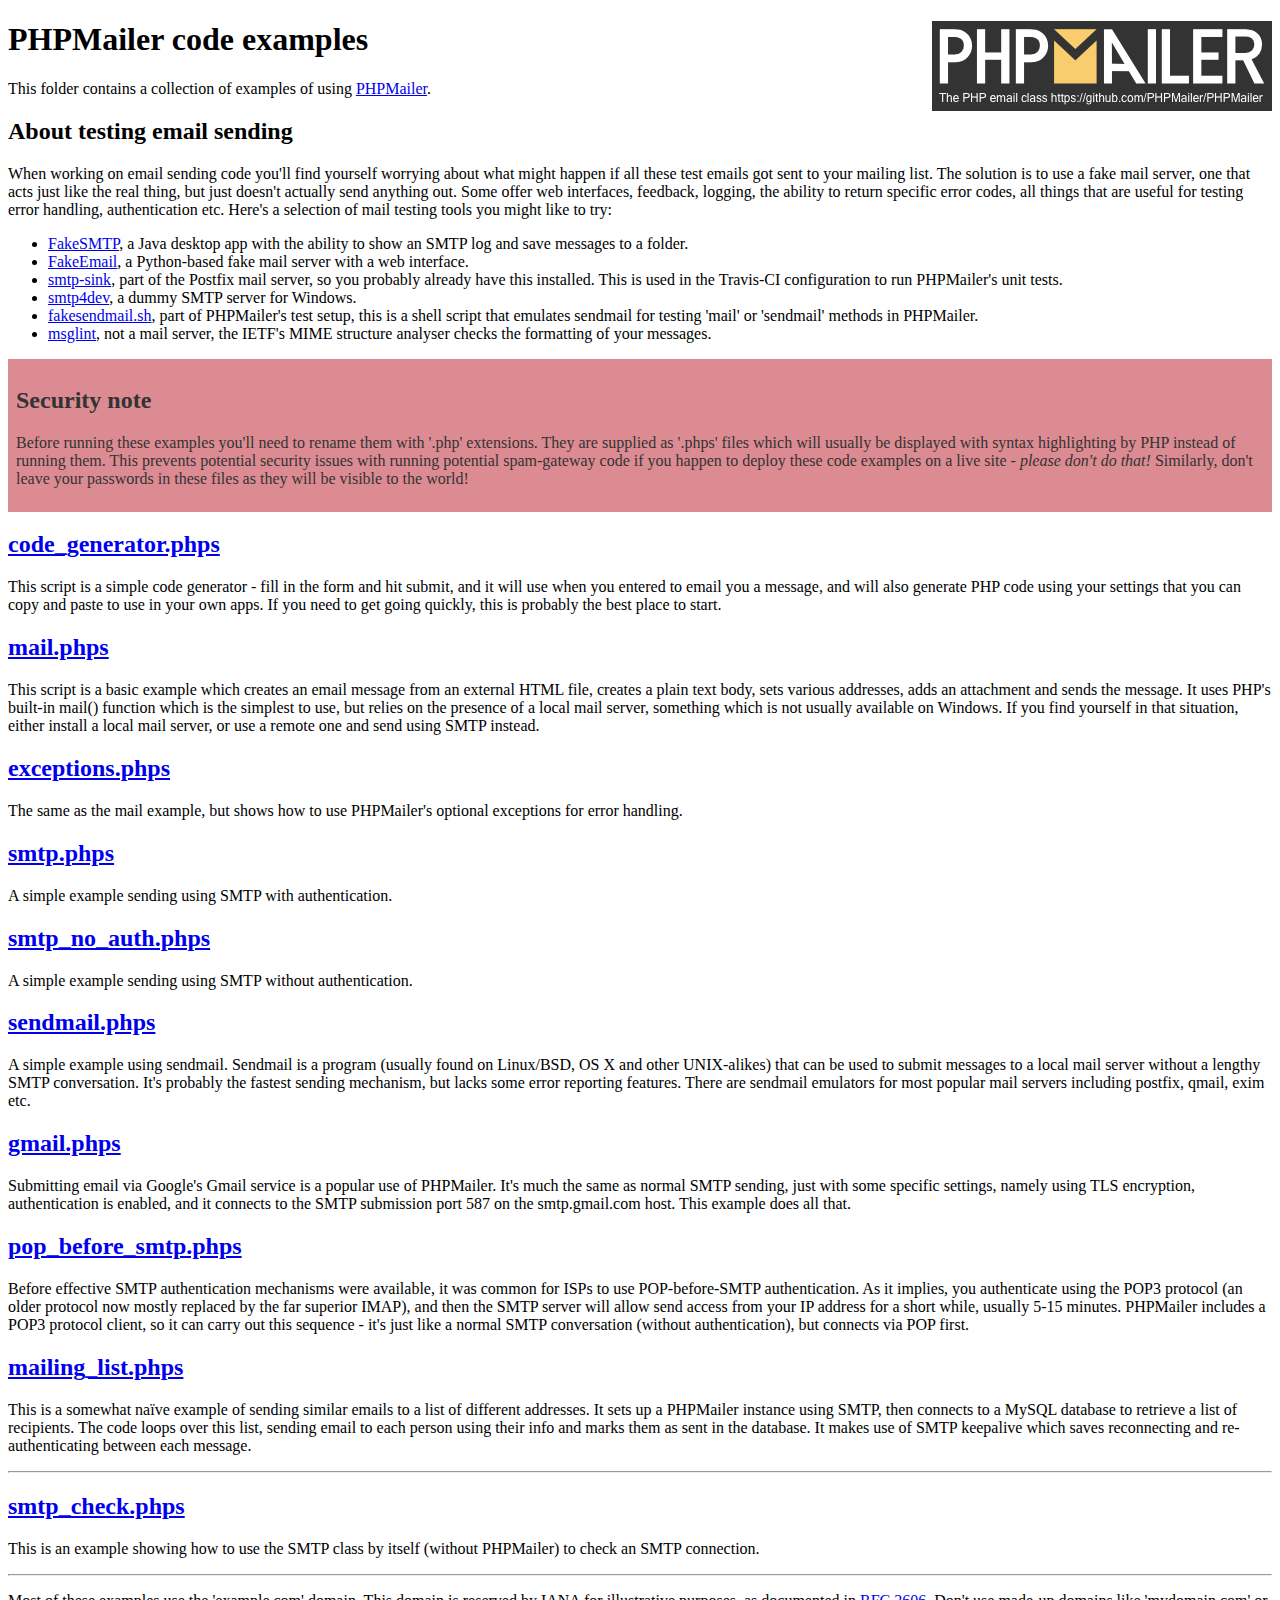
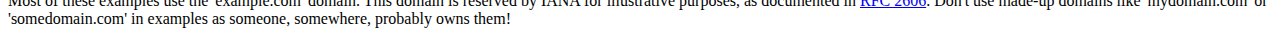
<file: PHPMailer/examples/index.html>
<!DOCTYPE html>
<html>
<head>
	<meta charset="UTF-8">
	<title>PHPMailer Examples</title>
</head>
<body>
<h1>PHPMailer code examples<a href="https://github.com/PHPMailer/PHPMailer"><img src="images/phpmailer.png" style="float:right; border:0;" alt="PHPMailer logo"></a></h1>
<p>This folder contains a collection of examples of using <a href="https://github.com/PHPMailer/PHPMailer">PHPMailer</a>.</p>
<h2>About testing email sending</h2>
<p>When working on email sending code you'll find yourself worrying about what might happen if all these test emails got sent to your mailing list. The solution is to use a fake mail server, one that acts just like the real thing, but just doesn't actually send anything out. Some offer web interfaces, feedback, logging, the ability to return specific error codes, all things that are useful for testing error handling, authentication etc. Here's a selection of mail testing tools you might like to try:</p>
<ul>
  <li><a href="https://github.com/Nilhcem/FakeSMTP">FakeSMTP</a>, a Java desktop app with the ability to show an SMTP log and save messages to a folder. </li>
  <li><a href="https://github.com/isotoma/FakeEmail">FakeEmail</a>, a Python-based fake mail server with a web interface.</li>
  <li><a href="http://www.postfix.org/smtp-sink.1.html">smtp-sink</a>, part of the Postfix mail server, so you probably already have this installed. This is used in the Travis-CI configuration to run PHPMailer's unit tests.</li>
  <li><a href="http://smtp4dev.codeplex.com">smtp4dev</a>, a dummy SMTP server for Windows.</li>
  <li><a href="https://github.com/PHPMailer/PHPMailer/blob/master/test/fakesendmail.sh">fakesendmail.sh</a>, part of PHPMailer's test setup, this is a shell script that emulates sendmail for testing 'mail' or 'sendmail' methods in PHPMailer.</li>
  <li><a href="http://tools.ietf.org/tools/msglint/">msglint</a>, not a mail server, the IETF's MIME structure analyser checks the formatting of your messages.</li>
</ul>
<div style="padding: 8px; color: #333333; background-color: #dc8b92">
<h2>Security note</h2>
<p>Before running these examples you'll need to rename them with '.php' extensions. They are supplied as '.phps' files which will usually be displayed with syntax highlighting by PHP instead of running them. This prevents potential security issues with running potential spam-gateway code if you happen to deploy these code examples on a live site - <em>please don't do that!</em> Similarly, don't leave your passwords in these files as they will be visible to the world!</p>
</div>
<h2><a href="code_generator.phps">code_generator.phps</a></h2>
<p>This script is a simple code generator - fill in the form and hit submit, and it will use when you entered to email you a message, and will also generate PHP code using your settings that you can copy and paste to use in your own apps. If you need to get going quickly, this is probably the best place to start.</p>
<h2><a href="mail.phps">mail.phps</a></h2>
<p>This script is a basic example which creates an email message from an external HTML file, creates a plain text body, sets various addresses, adds an attachment and sends the message. It uses PHP's built-in mail() function which is the simplest to use, but relies on the presence of a local mail server, something which is not usually available on Windows. If you find yourself in that situation, either install a local mail server, or use a remote one and send using SMTP instead.</p>
<h2><a href="exceptions.phps">exceptions.phps</a></h2>
<p>The same as the mail example, but shows how to use PHPMailer's optional exceptions for error handling.</p>
<h2><a href="smtp.phps">smtp.phps</a></h2>
<p>A simple example sending using SMTP with authentication.</p>
<h2><a href="smtp_no_auth.phps">smtp_no_auth.phps</a></h2>
<p>A simple example sending using SMTP without authentication.</p>
<h2><a href="sendmail.phps">sendmail.phps</a></h2>
<p>A simple example using sendmail. Sendmail is a program (usually found on Linux/BSD, OS X and other UNIX-alikes) that can be used to submit messages to a local mail server without a lengthy SMTP conversation. It's probably the fastest sending mechanism, but lacks some error reporting features. There are sendmail emulators for most popular mail servers including postfix, qmail, exim etc.</p>
<h2><a href="gmail.phps">gmail.phps</a></h2>
<p>Submitting email via Google's Gmail service is a popular use of PHPMailer. It's much the same as normal SMTP sending, just with some specific settings, namely using TLS encryption, authentication is enabled, and it connects to the SMTP submission port 587 on the smtp.gmail.com host. This example does all that.</p>
<h2><a href="pop_before_smtp.phps">pop_before_smtp.phps</a></h2>
<p>Before effective SMTP authentication mechanisms were available, it was common for ISPs to use POP-before-SMTP authentication. As it implies, you authenticate using the POP3 protocol (an older protocol now mostly replaced by the far superior IMAP), and then the SMTP server will allow send access from your IP address for a short while, usually 5-15 minutes. PHPMailer includes a POP3 protocol client, so it can carry out this sequence - it's just like a normal SMTP conversation (without authentication), but connects via POP first.</p>
<h2><a href="mailing_list.phps">mailing_list.phps</a></h2>
<p>This is a somewhat naïve example of sending similar emails to a list of different addresses. It sets up a PHPMailer instance using SMTP, then connects to a MySQL database to retrieve a list of recipients. The code loops over this list, sending email to each person using their info and marks them as sent in the database. It makes use of SMTP keepalive which saves reconnecting and re-authenticating between each message.</p>
<hr>
<h2><a href="smtp_check.phps">smtp_check.phps</a></h2>
<p>This is an example showing how to use the SMTP class by itself (without PHPMailer) to check an SMTP connection.</p>
<hr>
<p>Most of these examples use the 'example.com' domain. This domain is reserved by IANA for illustrative purposes, as documented in <a href="http://tools.ietf.org/html/rfc2606">RFC 2606</a>. Don't use made-up domains like 'mydomain.com' or 'somedomain.com' in examples as someone, somewhere, probably owns them!</p>
</body>
</html>
</file>
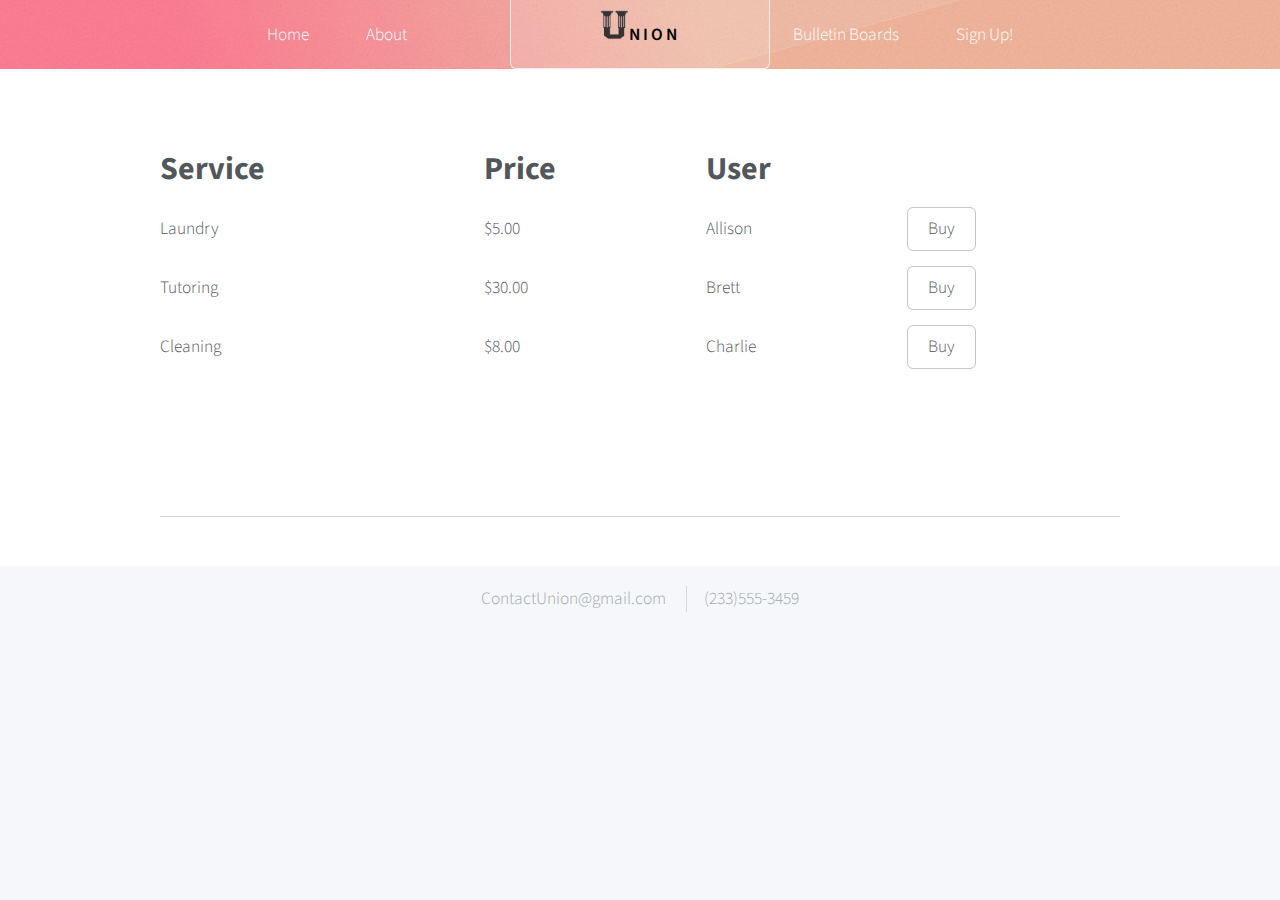
<file: boards.html>
<!DOCTYPE HTML>
<!--
	Telephasic by HTML5 UP
	html5up.net | @ajlkn
	Free for personal and commercial use under the CCA 3.0 license (html5up.net/license)
-->
<html>
	<head>
		<title>Union | Boards</title>
		<meta charset="utf-8" />
		<meta name="viewport" content="width=device-width, initial-scale=1" />
		<!--[if lte IE 8]><script src="assets/js/ie/html5shiv.js"></script><![endif]-->
		<link rel="stylesheet" href="assets/css/main.css" />
		<!--[if lte IE 8]><link rel="stylesheet" href="assets/css/ie8.css" /><![endif]-->
		<!--[if lte IE 9]><link rel="stylesheet" href="assets/css/ie9.css" /><![endif]-->
		<link rel="shortcut icon" type="image/png" href="images/favicon.png"/>

		<style type="text/css">
			table tr th {
				font-weight: bold;
				text-align: left;
				font-size: 24pt;
				padding-bottom: 25px;
			}

			table tr td {
				padding-bottom: 15px;
			}
		</style>
	</head>
	<body class="no-sidebar">
		<div id="page-wrapper">

			<!-- Header -->
				<div id="header-wrapper">
					<div id="header" class="container">

						<!-- Logo -->
							<h1 id="logo"><a href="index.html"><img src="images/logo_trans.png" height="30px;" />nion</a></h1>

						<!-- Nav -->
							<nav id="nav">
								<ul>
									<li>
										<a href="index.html">Home</a>
										<!--
										<ul>
											<li><a href="#">Lorem ipsum dolor</a></li>
											<li><a href="#">Magna phasellus</a></li>
											<li><a href="#">Etiam dolore nisl</a></li>
											<li>
												<a href="#">Phasellus consequat</a>
												<ul>
													<li><a href="#">Lorem ipsum dolor</a></li>
													<li><a href="#">Phasellus consequat</a></li>
													<li><a href="#">Magna phasellus</a></li>
													<li><a href="#">Etiam dolore nisl</a></li>
												</ul>
											</li>
											<li><a href="#">Veroeros feugiat</a></li>
										</ul>
										-->
									</li>
									<li><a href="about.html">About</a></li>
									<li class="break"><a href="boards.html">Bulletin Boards</a></li>
									<li><a href="signup.html">Sign Up!</a></li>
								</ul>
							</nav>

					</div>
				</div>

			<!-- Main -->
				<div class="wrapper">
					<div class="container" id="main">

						<!-- Content -->
							<table>
								<tr>
									<th>Service</th>
									<th>Price</th>
									<th>User</th>
									<th></th>
								</tr>
								<tr>
									<td>Laundry</td>
									<td>$5.00</td>
									<td>Allison</td>
									<td>
									<form action="checkout.php" method="post">
										<input type="hidden" name="Service" value="Laundry">
										<input type="hidden" name="Price" value="$5.00">
										<input type="hidden" name="User" value="Allison">
										<input type="submit" value="Buy" style="padding: 8px 20px;" />
									</form>
									</td>
								</tr>
								<tr>
									<td>Tutoring</td>
									<td>$30.00</td>
									<td>Brett</td>
									<td>
										<form action="checkout.php" method="post">
											<input type="hidden" name="Service" value="Tutoring">
											<input type="hidden" name="Price" value="$30.00">
											<input type="hidden" name="User" value="Brett">
											<input type="submit" value="Buy" style="padding: 8px 20px;" />
										</form>
									</td>
								</tr>
								<tr>
									<td>Cleaning</td>
									<td>$8.00</td>
									<td>Charlie</td>
									<td>
										<form action="checkout.php" method="post">
											<input type="hidden" name="Service" value="Cleaning">
											<input type="hidden" name="Price" value="$8.00">
											<input type="hidden" name="User" value="Charlie">
											<input type="submit" value="Buy" style="padding: 8px 20px;" />
										</form>
									</td>
								</tr>
							</table>
						
						
							
						</div>
						
					</div>
				</div>

			<!-- Footer -->
				<!--div id="footer-wrapper">
					
					<div id="footer" class="container">
						<header class="major">
							<h2>Euismod aliquam vehicula lorem</h2>
							<p>Lorem ipsum dolor sit amet consectetur et sed adipiscing elit. Curabitur vel sem sit<br />
							dolor neque semper magna lorem ipsum feugiat veroeros lorem ipsum dolore.</p>
						</header>
						<div class="row">
							<section class="6u 12u(narrower)">
								<form method="post" action="#">
									<div class="row 50%">
										<div class="6u 12u(mobile)">
											<input name="name" placeholder="Name" type="text" />
										</div>
										<div class="6u 12u(mobile)">
											<input name="email" placeholder="Email" type="text" />
										</div>
									</div>
									<div class="row 50%">
										<div class="12u">
											<textarea name="message" placeholder="Message"></textarea>
										</div>
									</div>
									<div class="row 50%">
										<div class="12u">
											<ul class="actions">
												<li><input type="submit" value="Send Message" /></li>
												<li><input type="reset" value="Clear form" /></li>
											</ul>
										</div>
									</div>
								</form>
							</section>
							<section class="6u 12u(narrower)">
								<div class="row 0%">
									<ul class="divided icons 6u 12u(mobile)">
										<li class="icon fa-twitter"><a href="#"><span class="extra">twitter.com/</span>untitled</a></li>
										<li class="icon fa-facebook"><a href="#"><span class="extra">facebook.com/</span>untitled</a></li>
										<li class="icon fa-dribbble"><a href="#"><span class="extra">dribbble.com/</span>untitled</a></li>
									</ul>
									<ul class="divided icons 6u 12u(mobile)">
										<li class="icon fa-instagram"><a href="#"><span class="extra">instagram.com/</span>untitled</a></li>
										<li class="icon fa-youtube"><a href="#"><span class="extra">youtube.com/</span>untitled</a></li>
										<li class="icon fa-pinterest"><a href="#"><span class="extra">pinterest.com/</span>untitled</a></li>
									</ul>
								</div>
							</section>
						</div>
					</div>
					
					<div id="copyright" class="container">
						<ul class="menu">
							<li>&copy; Untitled. All rights reserved.</li><li>Design: <a href="http://html5up.net">HTML5 UP</a></li>
						</ul>
					</div>
				</div-->
		</div>

		<div id="copyright" class="container" style="margin-top:-50px;">
			<ul class="menu">
				<li>ContactUnion@gmail.com</li>
				<li>(233)555-3459</li>
			</ul>
		</div>

		<!-- Scripts -->

			<script src="assets/js/jquery.min.js"></script>
			<script src="assets/js/jquery.dropotron.min.js"></script>
			<script src="assets/js/skel.min.js"></script>
			<script src="assets/js/util.js"></script>
			<!--[if lte IE 8]><script src="assets/js/ie/respond.min.js"></script><![endif]-->
			<script src="assets/js/main.js"></script>

	</body>
</html>
</file>
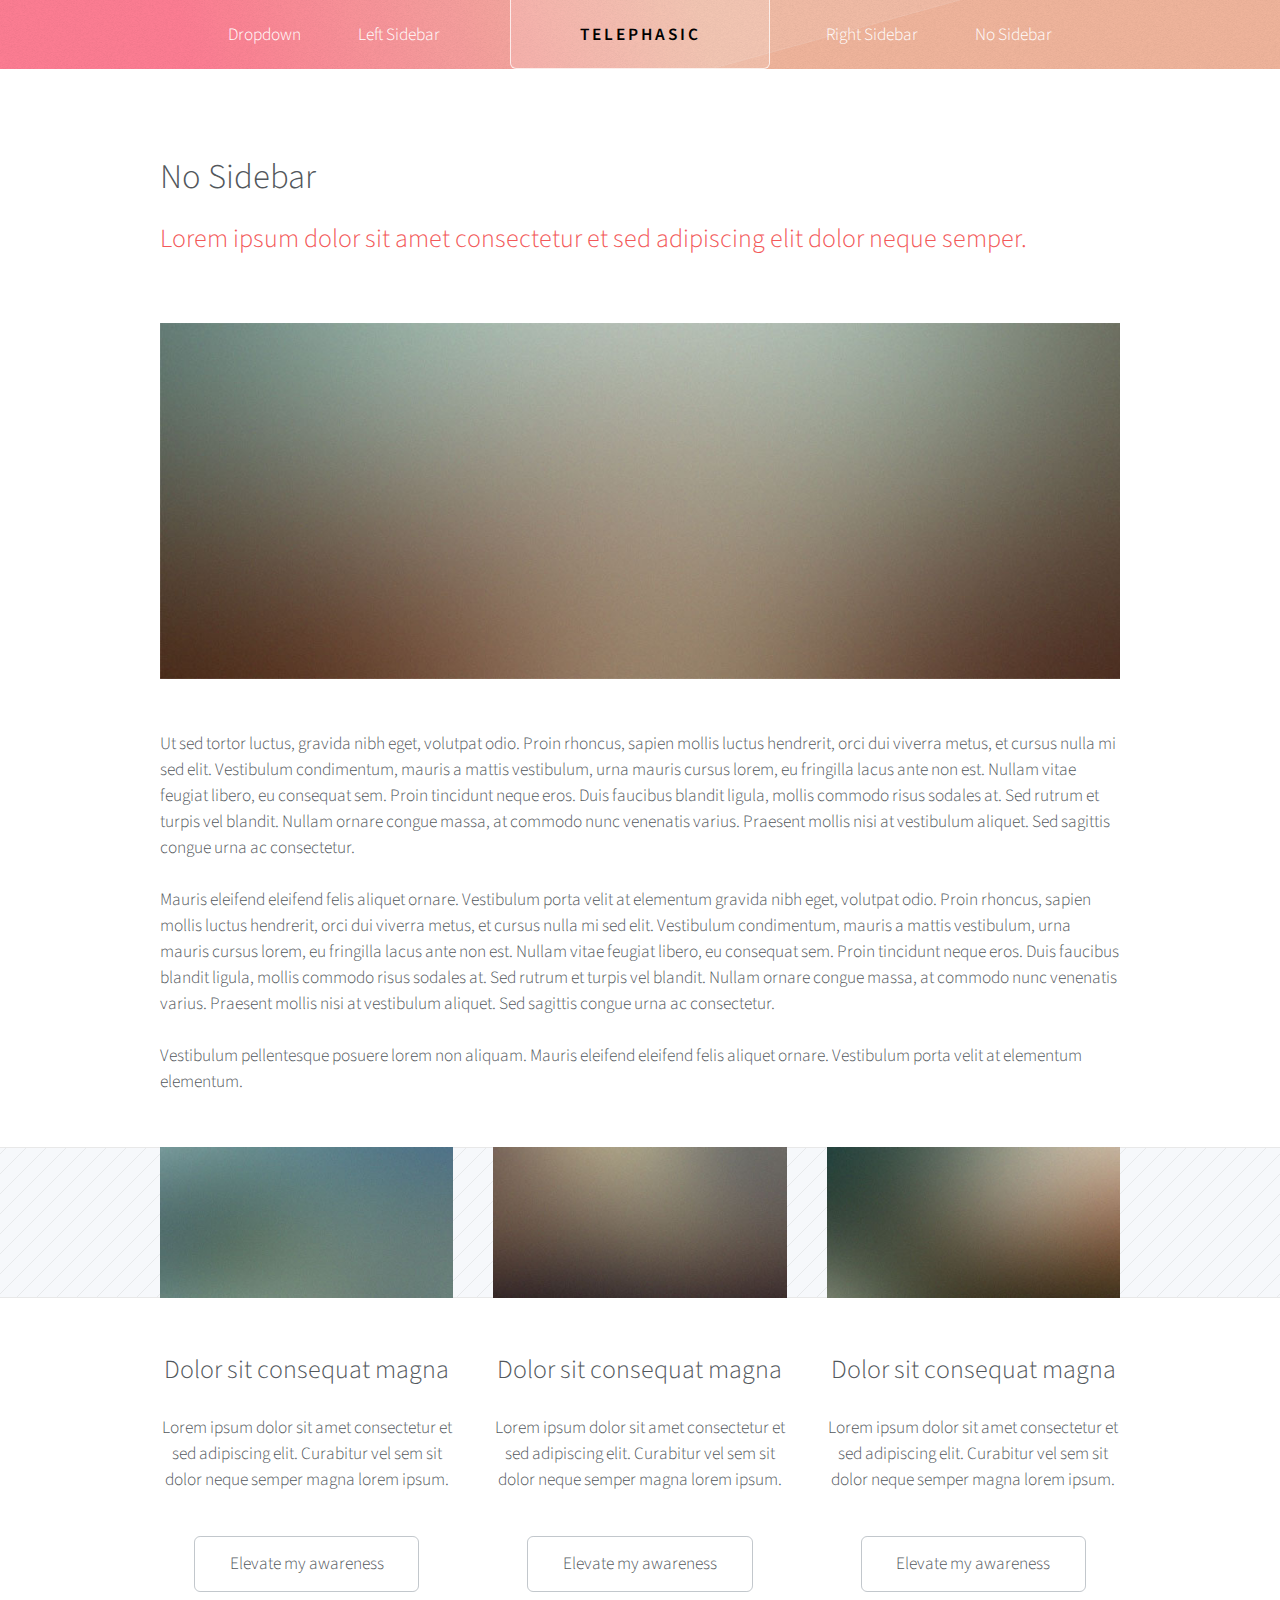
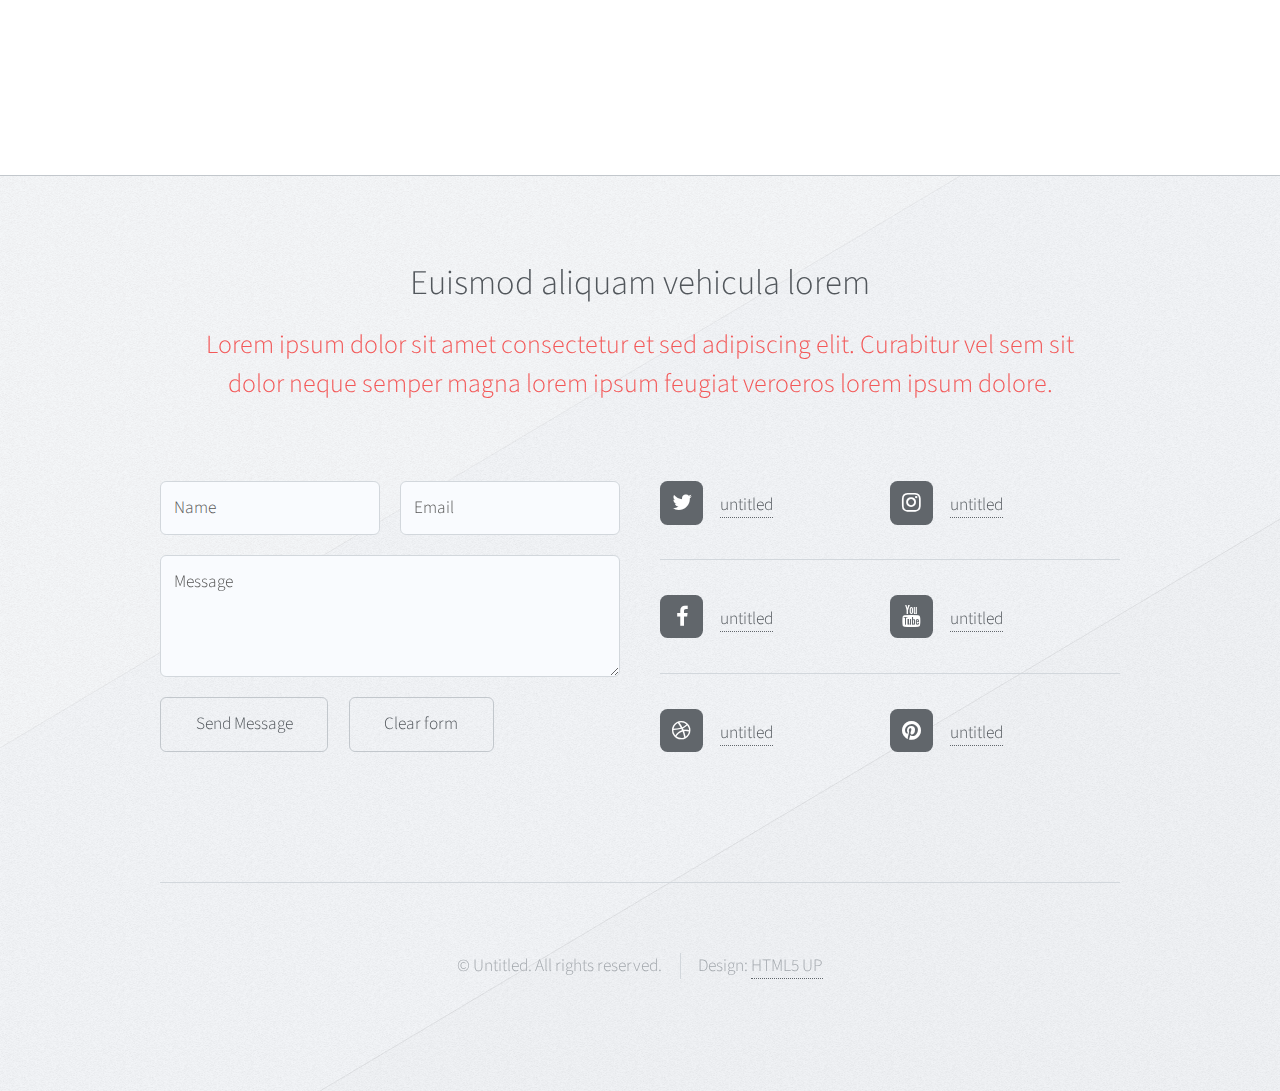
<file: no-sidebar.html>
<!DOCTYPE HTML>
<!--
	Telephasic by HTML5 UP
	html5up.net | @ajlkn
	Free for personal and commercial use under the CCA 3.0 license (html5up.net/license)
-->
<html>
	<head>
		<title>Telephasic by HTML5 UP</title>
		<meta charset="utf-8" />
		<meta name="viewport" content="width=device-width, initial-scale=1" />
		<!--[if lte IE 8]><script src="assets/js/ie/html5shiv.js"></script><![endif]-->
		<link rel="stylesheet" href="assets/css/main.css" />
		<!--[if lte IE 8]><link rel="stylesheet" href="assets/css/ie8.css" /><![endif]-->
		<!--[if lte IE 9]><link rel="stylesheet" href="assets/css/ie9.css" /><![endif]-->
	</head>
	<body class="no-sidebar">
		<div id="page-wrapper">

			<!-- Header -->
				<div id="header-wrapper">
					<div id="header" class="container">

						<!-- Logo -->
							<h1 id="logo"><a href="index.html">Telephasic</a></h1>

						<!-- Nav -->
							<nav id="nav">
								<ul>
									<li>
										<a href="#">Dropdown</a>
										<ul>
											<li><a href="#">Lorem ipsum dolor</a></li>
											<li><a href="#">Magna phasellus</a></li>
											<li><a href="#">Etiam dolore nisl</a></li>
											<li>
												<a href="#">Phasellus consequat</a>
												<ul>
													<li><a href="#">Lorem ipsum dolor</a></li>
													<li><a href="#">Phasellus consequat</a></li>
													<li><a href="#">Magna phasellus</a></li>
													<li><a href="#">Etiam dolore nisl</a></li>
												</ul>
											</li>
											<li><a href="#">Veroeros feugiat</a></li>
										</ul>
									</li>
									<li><a href="left-sidebar.html">Left Sidebar</a></li>
									<li class="break"><a href="right-sidebar.html">Right Sidebar</a></li>
									<li><a href="no-sidebar.html">No Sidebar</a></li>
								</ul>
							</nav>

					</div>
				</div>

			<!-- Main -->
				<div class="wrapper">
					<div class="container" id="main">

						<!-- Content -->
							<article id="content">
								<header>
									<h2>No Sidebar</h2>
									<p>Lorem ipsum dolor sit amet consectetur et sed adipiscing elit
									dolor neque semper.</p>
								</header>
								<a href="#" class="image featured"><img src="images/pic06.jpg" alt="" /></a>
								<p>Ut sed tortor luctus, gravida nibh eget, volutpat odio. Proin rhoncus, sapien
								mollis luctus hendrerit, orci dui viverra metus, et cursus nulla mi sed elit. Vestibulum
								condimentum, mauris a mattis vestibulum, urna mauris cursus lorem, eu fringilla lacus
								ante non est. Nullam vitae feugiat libero, eu consequat sem. Proin tincidunt neque
								eros. Duis faucibus blandit ligula, mollis commodo risus sodales at. Sed rutrum et
								turpis vel blandit. Nullam ornare congue massa, at commodo nunc venenatis varius.
								Praesent mollis nisi at vestibulum aliquet. Sed sagittis congue urna ac consectetur.</p>
								<p>Mauris eleifend eleifend felis aliquet ornare. Vestibulum porta velit at elementum
								gravida nibh eget, volutpat odio. Proin rhoncus, sapien
								mollis luctus hendrerit, orci dui viverra metus, et cursus nulla mi sed elit. Vestibulum
								condimentum, mauris a mattis vestibulum, urna mauris cursus lorem, eu fringilla lacus
								ante non est. Nullam vitae feugiat libero, eu consequat sem. Proin tincidunt neque
								eros. Duis faucibus blandit ligula, mollis commodo risus sodales at. Sed rutrum et
								turpis vel blandit. Nullam ornare congue massa, at commodo nunc venenatis varius.
								Praesent mollis nisi at vestibulum aliquet. Sed sagittis congue urna ac consectetur.</p>
								<p>Vestibulum pellentesque posuere lorem non aliquam. Mauris eleifend eleifend
								felis aliquet ornare. Vestibulum porta velit at elementum elementum.</p>
							</article>

						<div class="row features">
							<section class="4u 12u(narrower) feature">
								<div class="image-wrapper first">
									<a href="#" class="image featured"><img src="images/pic03.jpg" alt="" /></a>
								</div>
								<header>
									<h3>Dolor sit consequat magna</h3>
								</header>
								<p>Lorem ipsum dolor sit amet consectetur et sed adipiscing elit. Curabitur
								vel sem sit dolor neque semper magna lorem ipsum.</p>
								<ul class="actions">
									<li><a href="#" class="button">Elevate my awareness</a></li>
								</ul>
							</section>
							<section class="4u 12u(narrower) feature">
								<div class="image-wrapper">
									<a href="#" class="image featured"><img src="images/pic04.jpg" alt="" /></a>
								</div>
								<header>
									<h3>Dolor sit consequat magna</h3>
								</header>
								<p>Lorem ipsum dolor sit amet consectetur et sed adipiscing elit. Curabitur
								vel sem sit dolor neque semper magna lorem ipsum.</p>
								<ul class="actions">
									<li><a href="#" class="button">Elevate my awareness</a></li>
								</ul>
							</section>
							<section class="4u 12u(narrower) feature">
								<div class="image-wrapper">
									<a href="#" class="image featured"><img src="images/pic05.jpg" alt="" /></a>
								</div>
								<header>
									<h3>Dolor sit consequat magna</h3>
								</header>
								<p>Lorem ipsum dolor sit amet consectetur et sed adipiscing elit. Curabitur
								vel sem sit dolor neque semper magna lorem ipsum.</p>
								<ul class="actions">
									<li><a href="#" class="button">Elevate my awareness</a></li>
								</ul>
							</section>
						</div>
					</div>
				</div>

			<!-- Footer -->
				<div id="footer-wrapper">
					<div id="footer" class="container">
						<header class="major">
							<h2>Euismod aliquam vehicula lorem</h2>
							<p>Lorem ipsum dolor sit amet consectetur et sed adipiscing elit. Curabitur vel sem sit<br />
							dolor neque semper magna lorem ipsum feugiat veroeros lorem ipsum dolore.</p>
						</header>
						<div class="row">
							<section class="6u 12u(narrower)">
								<form method="post" action="#">
									<div class="row 50%">
										<div class="6u 12u(mobile)">
											<input name="name" placeholder="Name" type="text" />
										</div>
										<div class="6u 12u(mobile)">
											<input name="email" placeholder="Email" type="text" />
										</div>
									</div>
									<div class="row 50%">
										<div class="12u">
											<textarea name="message" placeholder="Message"></textarea>
										</div>
									</div>
									<div class="row 50%">
										<div class="12u">
											<ul class="actions">
												<li><input type="submit" value="Send Message" /></li>
												<li><input type="reset" value="Clear form" /></li>
											</ul>
										</div>
									</div>
								</form>
							</section>
							<section class="6u 12u(narrower)">
								<div class="row 0%">
									<ul class="divided icons 6u 12u(mobile)">
										<li class="icon fa-twitter"><a href="#"><span class="extra">twitter.com/</span>untitled</a></li>
										<li class="icon fa-facebook"><a href="#"><span class="extra">facebook.com/</span>untitled</a></li>
										<li class="icon fa-dribbble"><a href="#"><span class="extra">dribbble.com/</span>untitled</a></li>
									</ul>
									<ul class="divided icons 6u 12u(mobile)">
										<li class="icon fa-instagram"><a href="#"><span class="extra">instagram.com/</span>untitled</a></li>
										<li class="icon fa-youtube"><a href="#"><span class="extra">youtube.com/</span>untitled</a></li>
										<li class="icon fa-pinterest"><a href="#"><span class="extra">pinterest.com/</span>untitled</a></li>
									</ul>
								</div>
							</section>
						</div>
					</div>
					<div id="copyright" class="container">
						<ul class="menu">
							<li>&copy; Untitled. All rights reserved.</li><li>Design: <a href="http://html5up.net">HTML5 UP</a></li>
						</ul>
					</div>
				</div>

		</div>

		<!-- Scripts -->

			<script src="assets/js/jquery.min.js"></script>
			<script src="assets/js/jquery.dropotron.min.js"></script>
			<script src="assets/js/skel.min.js"></script>
			<script src="assets/js/util.js"></script>
			<!--[if lte IE 8]><script src="assets/js/ie/respond.min.js"></script><![endif]-->
			<script src="assets/js/main.js"></script>

	</body>
</html>
</file>
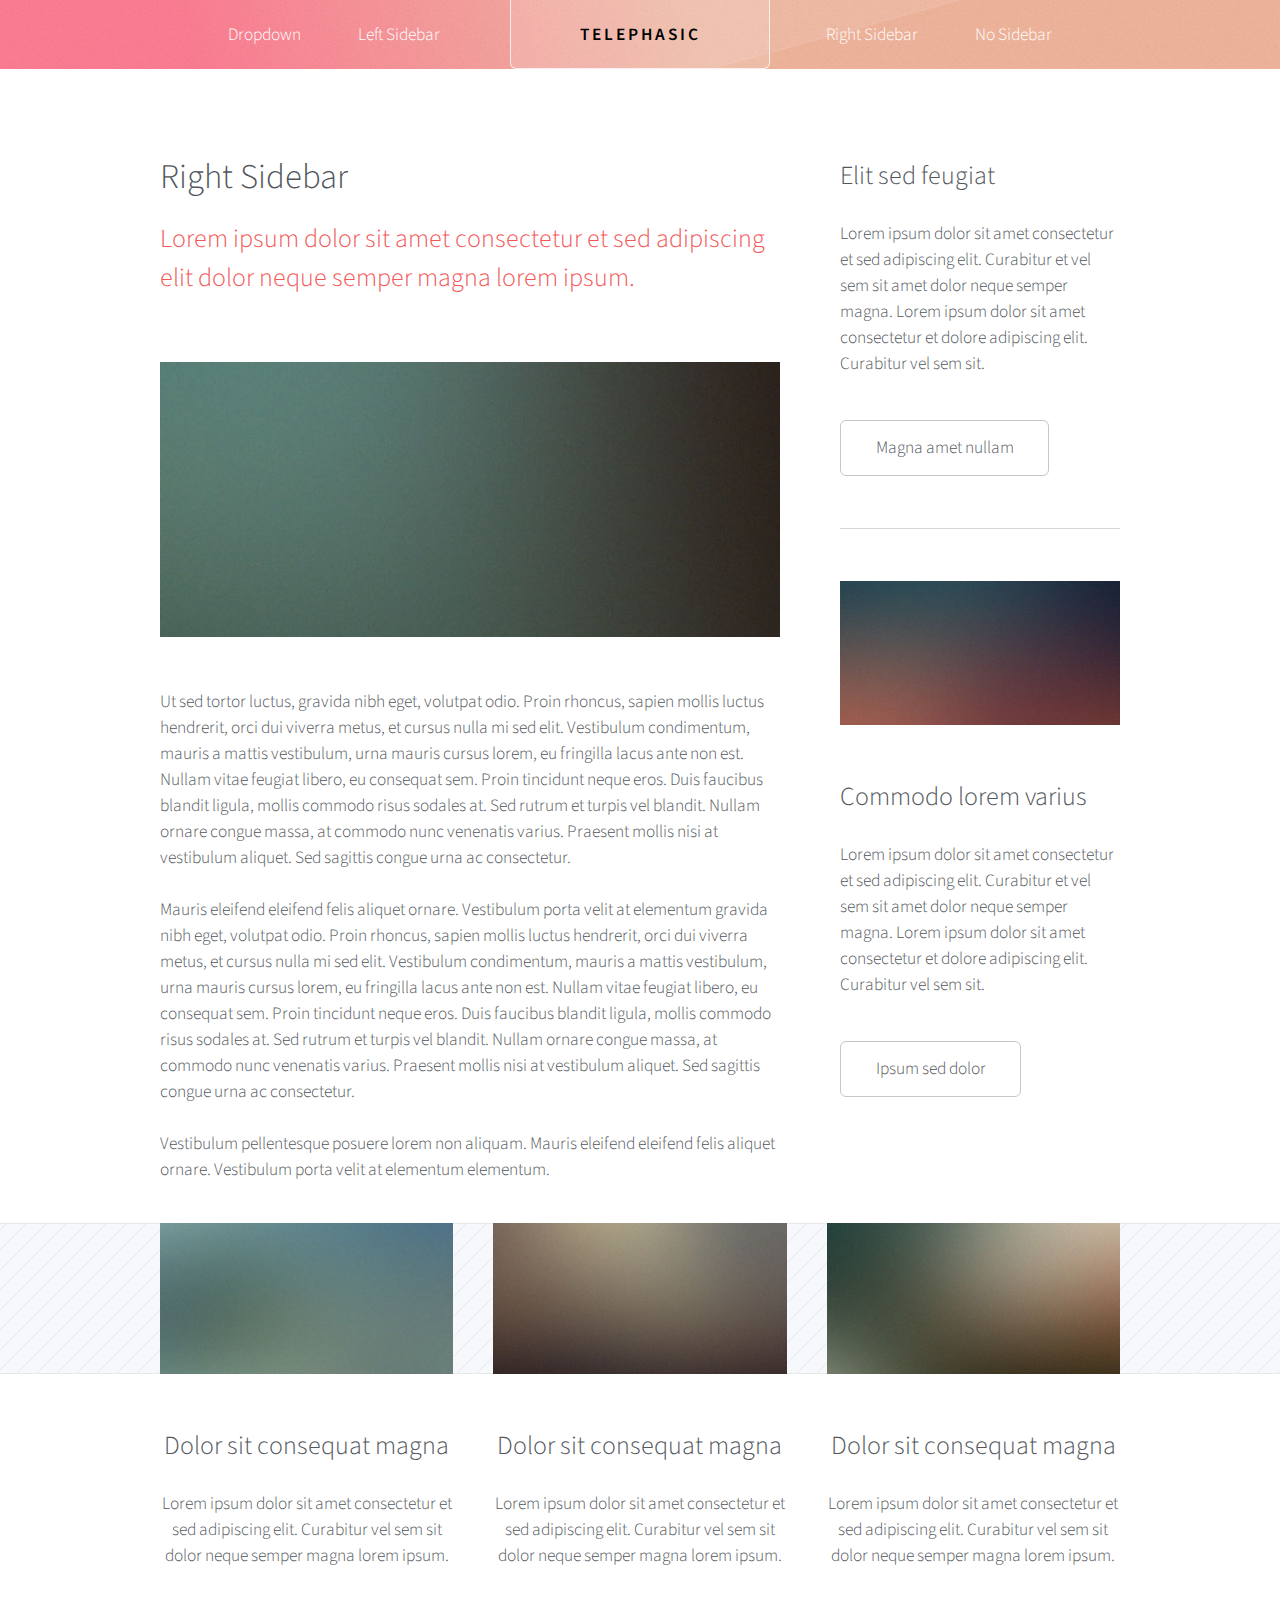
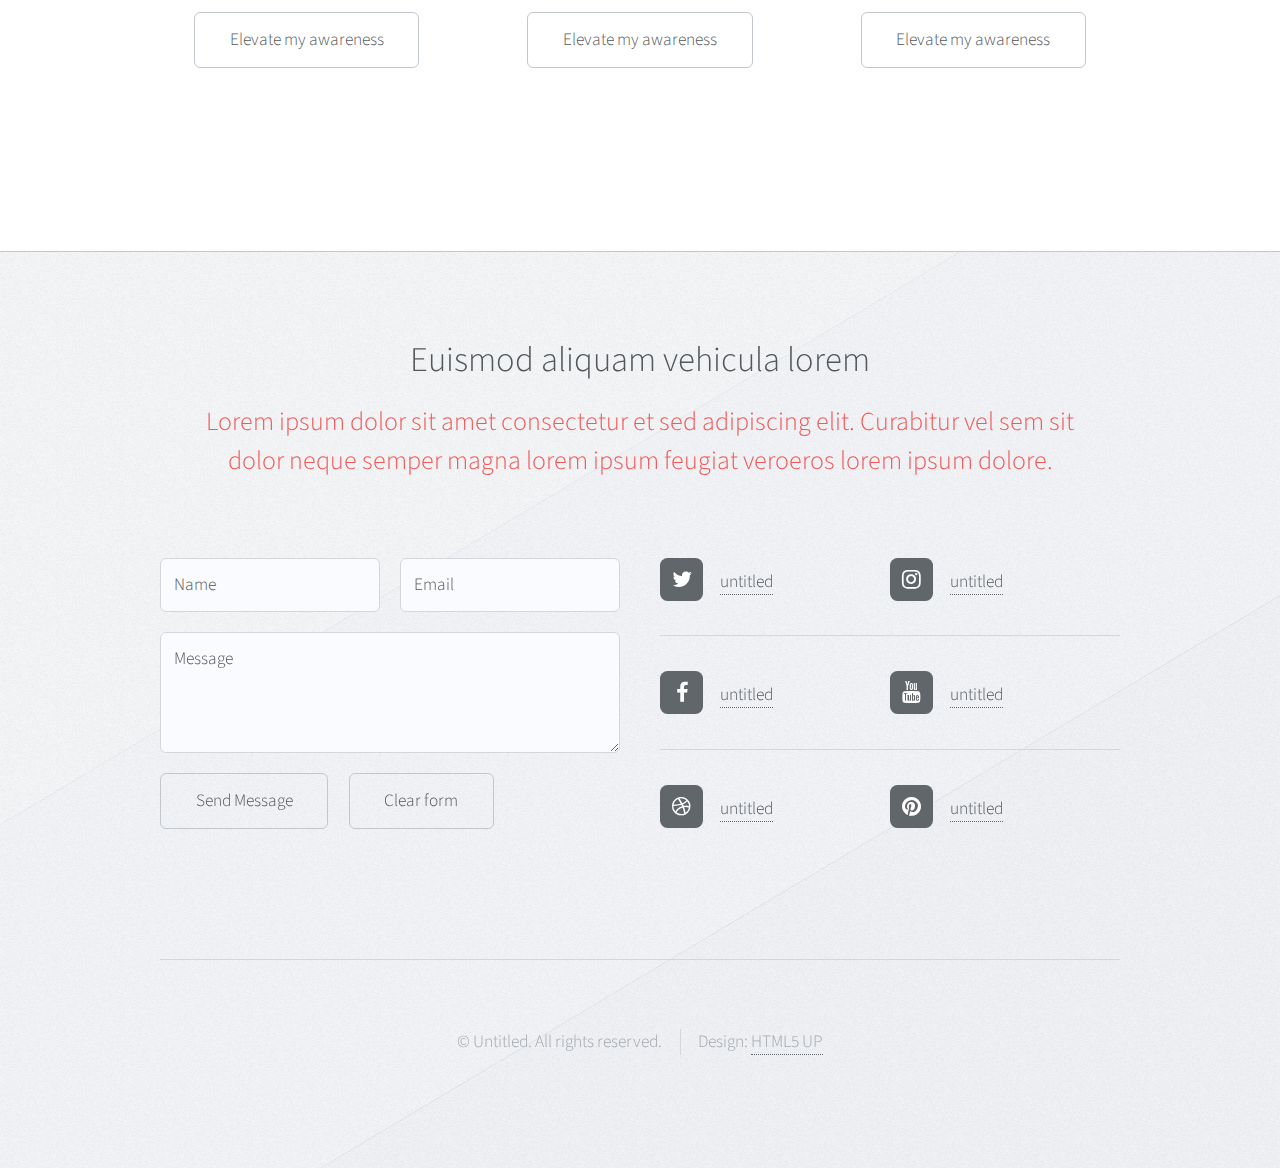
<file: right-sidebar.html>
<!DOCTYPE HTML>
<!--
	Telephasic by HTML5 UP
	html5up.net | @ajlkn
	Free for personal and commercial use under the CCA 3.0 license (html5up.net/license)
-->
<html>
	<head>
		<title>Telephasic by HTML5 UP</title>
		<meta charset="utf-8" />
		<meta name="viewport" content="width=device-width, initial-scale=1" />
		<!--[if lte IE 8]><script src="assets/js/ie/html5shiv.js"></script><![endif]-->
		<link rel="stylesheet" href="assets/css/main.css" />
		<!--[if lte IE 8]><link rel="stylesheet" href="assets/css/ie8.css" /><![endif]-->
		<!--[if lte IE 9]><link rel="stylesheet" href="assets/css/ie9.css" /><![endif]-->
	</head>
	<body class="right-sidebar">
		<div id="page-wrapper">

			<!-- Header -->
				<div id="header-wrapper">
					<div id="header" class="container">

						<!-- Logo -->
							<h1 id="logo"><a href="index.html">Telephasic</a></h1>

						<!-- Nav -->
							<nav id="nav">
								<ul>
									<li>
										<a href="#">Dropdown</a>
										<ul>
											<li><a href="#">Lorem ipsum dolor</a></li>
											<li><a href="#">Magna phasellus</a></li>
											<li><a href="#">Etiam dolore nisl</a></li>
											<li>
												<a href="#">Phasellus consequat</a>
												<ul>
													<li><a href="#">Lorem ipsum dolor</a></li>
													<li><a href="#">Phasellus consequat</a></li>
													<li><a href="#">Magna phasellus</a></li>
													<li><a href="#">Etiam dolore nisl</a></li>
												</ul>
											</li>
											<li><a href="#">Veroeros feugiat</a></li>
										</ul>
									</li>
									<li><a href="left-sidebar.html">Left Sidebar</a></li>
									<li class="break"><a href="right-sidebar.html">Right Sidebar</a></li>
									<li><a href="no-sidebar.html">No Sidebar</a></li>
								</ul>
							</nav>

					</div>
				</div>

			<!-- Main -->
				<div class="wrapper">
					<div class="container" id="main">
						<div class="row 150%">
							<div class="8u 12u(narrower)">

								<!-- Content -->
									<article id="content">
										<header>
											<h2>Right Sidebar</h2>
											<p>Lorem ipsum dolor sit amet consectetur et sed adipiscing elit
											dolor neque semper magna lorem ipsum.</p>
										</header>
										<a href="#" class="image featured"><img src="images/pic01.jpg" alt="" /></a>
										<p>Ut sed tortor luctus, gravida nibh eget, volutpat odio. Proin rhoncus, sapien
										mollis luctus hendrerit, orci dui viverra metus, et cursus nulla mi sed elit. Vestibulum
										condimentum, mauris a mattis vestibulum, urna mauris cursus lorem, eu fringilla lacus
										ante non est. Nullam vitae feugiat libero, eu consequat sem. Proin tincidunt neque
										eros. Duis faucibus blandit ligula, mollis commodo risus sodales at. Sed rutrum et
										turpis vel blandit. Nullam ornare congue massa, at commodo nunc venenatis varius.
										Praesent mollis nisi at vestibulum aliquet. Sed sagittis congue urna ac consectetur.</p>
										<p>Mauris eleifend eleifend felis aliquet ornare. Vestibulum porta velit at elementum
										gravida nibh eget, volutpat odio. Proin rhoncus, sapien
										mollis luctus hendrerit, orci dui viverra metus, et cursus nulla mi sed elit. Vestibulum
										condimentum, mauris a mattis vestibulum, urna mauris cursus lorem, eu fringilla lacus
										ante non est. Nullam vitae feugiat libero, eu consequat sem. Proin tincidunt neque
										eros. Duis faucibus blandit ligula, mollis commodo risus sodales at. Sed rutrum et
										turpis vel blandit. Nullam ornare congue massa, at commodo nunc venenatis varius.
										Praesent mollis nisi at vestibulum aliquet. Sed sagittis congue urna ac consectetur.</p>
										<p>Vestibulum pellentesque posuere lorem non aliquam. Mauris eleifend eleifend
										felis aliquet ornare. Vestibulum porta velit at elementum elementum.</p>
									</article>

							</div>
							<div class="4u 12u(narrower)">

								<!-- Sidebar -->
									<section id="sidebar">
										<section>
											<header>
												<h3>Elit sed feugiat</h3>
											</header>
											<p>Lorem ipsum dolor sit amet consectetur et sed adipiscing elit. Curabitur et vel
											sem sit amet dolor neque semper magna. Lorem ipsum dolor sit amet consectetur et dolore
											adipiscing elit. Curabitur vel sem sit.</p>
											<ul class="actions">
												<li><a href="#" class="button">Magna amet nullam</a></li>
											</ul>
										</section>
										<section>
											<a href="#" class="image featured"><img src="images/pic07.jpg" alt="" /></a>
											<header>
												<h3>Commodo lorem varius</h3>
											</header>
											<p>Lorem ipsum dolor sit amet consectetur et sed adipiscing elit. Curabitur et vel
											sem sit amet dolor neque semper magna. Lorem ipsum dolor sit amet consectetur et dolore
											adipiscing elit. Curabitur vel sem sit.</p>
											<ul class="actions">
												<li><a href="#" class="button">Ipsum sed dolor</a></li>
											</ul>
										</section>
									</section>

							</div>
						</div>
						<div class="row features">
							<section class="4u 12u(narrower) feature">
								<div class="image-wrapper first">
									<a href="#" class="image featured"><img src="images/pic03.jpg" alt="" /></a>
								</div>
								<header>
									<h3>Dolor sit consequat magna</h3>
								</header>
								<p>Lorem ipsum dolor sit amet consectetur et sed adipiscing elit. Curabitur
								vel sem sit dolor neque semper magna lorem ipsum.</p>
								<ul class="actions">
									<li><a href="#" class="button">Elevate my awareness</a></li>
								</ul>
							</section>
							<section class="4u 12u(narrower) feature">
								<div class="image-wrapper">
									<a href="#" class="image featured"><img src="images/pic04.jpg" alt="" /></a>
								</div>
								<header>
									<h3>Dolor sit consequat magna</h3>
								</header>
								<p>Lorem ipsum dolor sit amet consectetur et sed adipiscing elit. Curabitur
								vel sem sit dolor neque semper magna lorem ipsum.</p>
								<ul class="actions">
									<li><a href="#" class="button">Elevate my awareness</a></li>
								</ul>
							</section>
							<section class="4u 12u(narrower) feature">
								<div class="image-wrapper">
									<a href="#" class="image featured"><img src="images/pic05.jpg" alt="" /></a>
								</div>
								<header>
									<h3>Dolor sit consequat magna</h3>
								</header>
								<p>Lorem ipsum dolor sit amet consectetur et sed adipiscing elit. Curabitur
								vel sem sit dolor neque semper magna lorem ipsum.</p>
								<ul class="actions">
									<li><a href="#" class="button">Elevate my awareness</a></li>
								</ul>
							</section>
						</div>
					</div>
				</div>

			<!-- Footer -->
				<div id="footer-wrapper">
					<div id="footer" class="container">
						<header class="major">
							<h2>Euismod aliquam vehicula lorem</h2>
							<p>Lorem ipsum dolor sit amet consectetur et sed adipiscing elit. Curabitur vel sem sit<br />
							dolor neque semper magna lorem ipsum feugiat veroeros lorem ipsum dolore.</p>
						</header>
						<div class="row">
							<section class="6u 12u(narrower)">
								<form method="post" action="#">
									<div class="row 50%">
										<div class="6u 12u(mobile)">
											<input name="name" placeholder="Name" type="text" />
										</div>
										<div class="6u 12u(mobile)">
											<input name="email" placeholder="Email" type="text" />
										</div>
									</div>
									<div class="row 50%">
										<div class="12u">
											<textarea name="message" placeholder="Message"></textarea>
										</div>
									</div>
									<div class="row 50%">
										<div class="12u">
											<ul class="actions">
												<li><input type="submit" value="Send Message" /></li>
												<li><input type="reset" value="Clear form" /></li>
											</ul>
										</div>
									</div>
								</form>
							</section>
							<section class="6u 12u(narrower)">
								<div class="row 0%">
									<ul class="divided icons 6u 12u(mobile)">
										<li class="icon fa-twitter"><a href="#"><span class="extra">twitter.com/</span>untitled</a></li>
										<li class="icon fa-facebook"><a href="#"><span class="extra">facebook.com/</span>untitled</a></li>
										<li class="icon fa-dribbble"><a href="#"><span class="extra">dribbble.com/</span>untitled</a></li>
									</ul>
									<ul class="divided icons 6u 12u(mobile)">
										<li class="icon fa-instagram"><a href="#"><span class="extra">instagram.com/</span>untitled</a></li>
										<li class="icon fa-youtube"><a href="#"><span class="extra">youtube.com/</span>untitled</a></li>
										<li class="icon fa-pinterest"><a href="#"><span class="extra">pinterest.com/</span>untitled</a></li>
									</ul>
								</div>
							</section>
						</div>
					</div>
					<div id="copyright" class="container">
						<ul class="menu">
							<li>&copy; Untitled. All rights reserved.</li><li>Design: <a href="http://html5up.net">HTML5 UP</a></li>
						</ul>
					</div>
				</div>

		</div>

		<!-- Scripts -->

			<script src="assets/js/jquery.min.js"></script>
			<script src="assets/js/jquery.dropotron.min.js"></script>
			<script src="assets/js/skel.min.js"></script>
			<script src="assets/js/util.js"></script>
			<!--[if lte IE 8]><script src="assets/js/ie/respond.min.js"></script><![endif]-->
			<script src="assets/js/main.js"></script>

	</body>
</html>
</file>
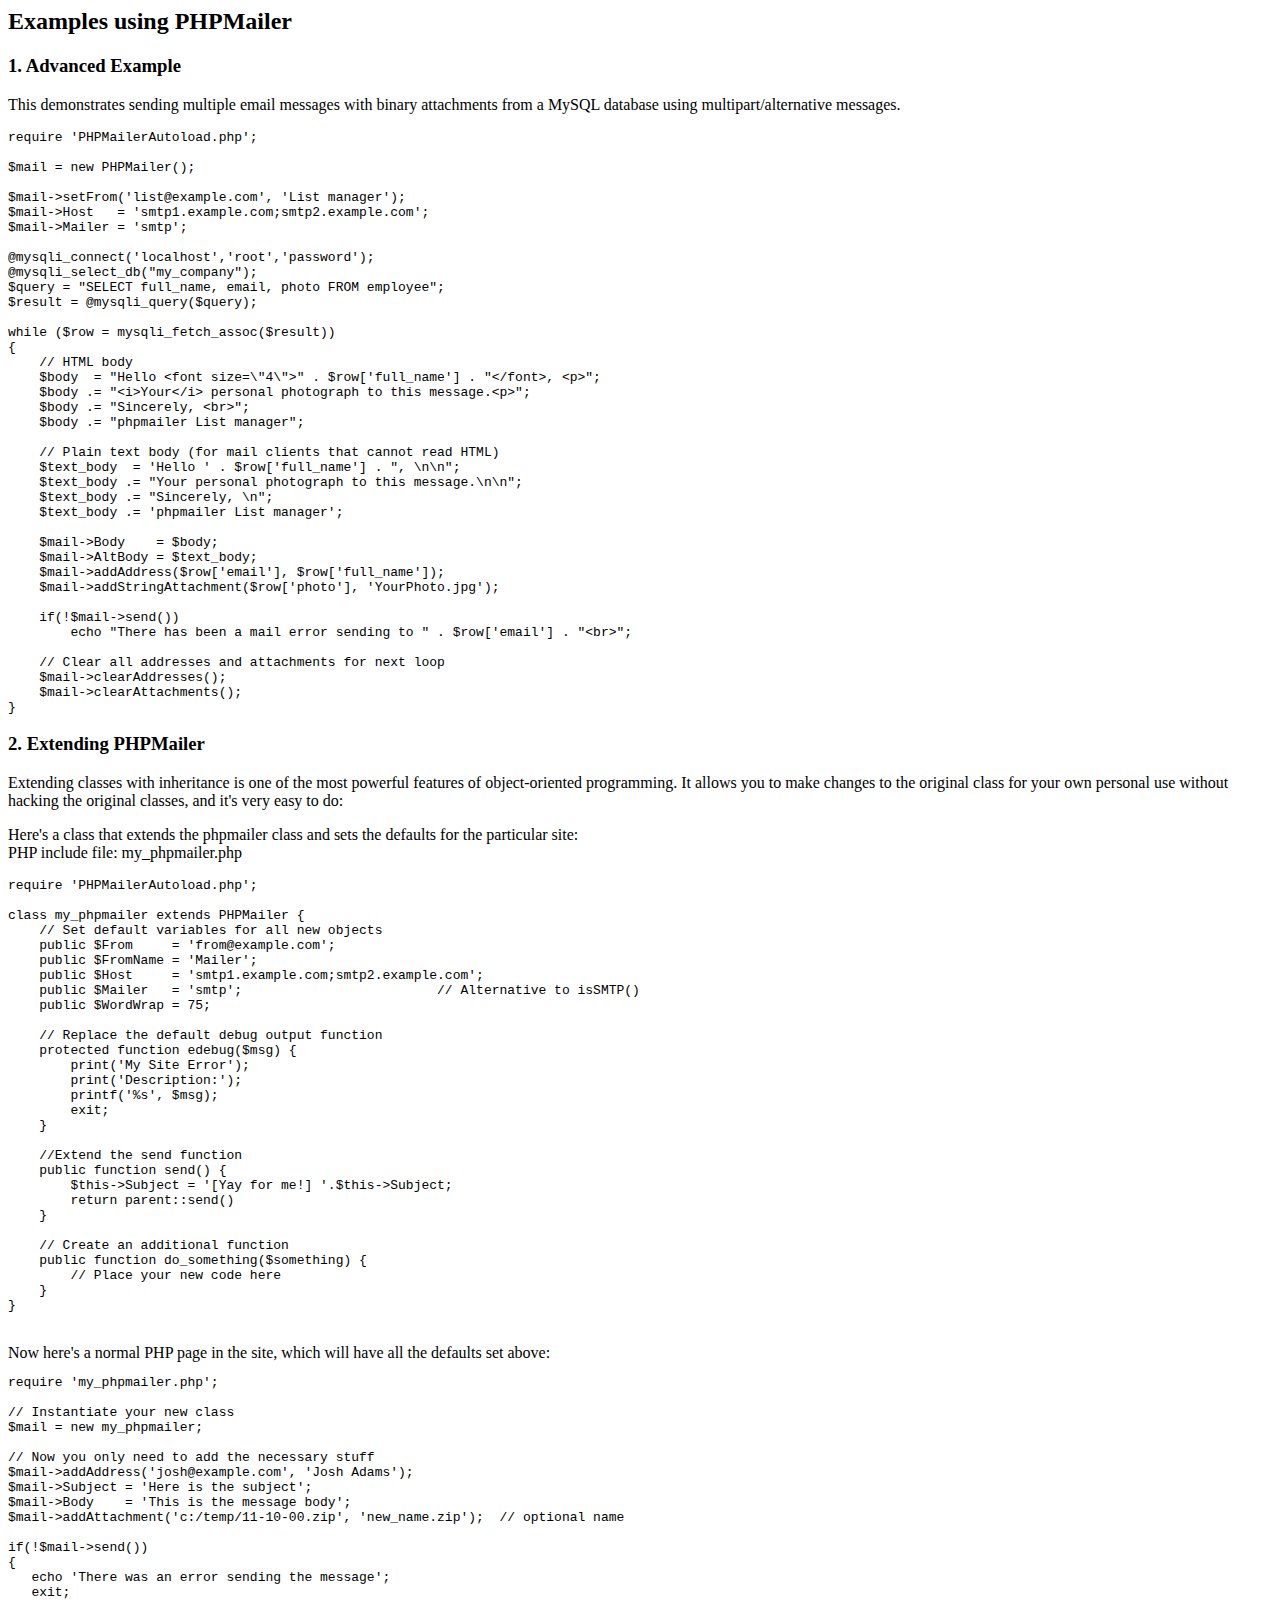
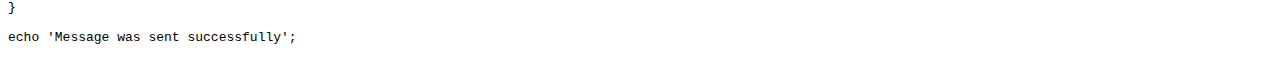
<file: PHPMailer/docs/extending.html>
<html>
<head>
<title>Examples using phpmailer</title>
</head>

<body>

<h2>Examples using PHPMailer</h2>

<h3>1. Advanced Example</h3>
<p>

This demonstrates sending multiple email messages with binary attachments
from a MySQL database using multipart/alternative messages.<p>

<pre>
require 'PHPMailerAutoload.php';

$mail = new PHPMailer();

$mail->setFrom('list@example.com', 'List manager');
$mail->Host   = 'smtp1.example.com;smtp2.example.com';
$mail->Mailer = 'smtp';

@mysqli_connect('localhost','root','password');
@mysqli_select_db("my_company");
$query = "SELECT full_name, email, photo FROM employee";
$result = @mysqli_query($query);

while ($row = mysqli_fetch_assoc($result))
{
    // HTML body
    $body  = "Hello &lt;font size=\"4\"&gt;" . $row['full_name'] . "&lt;/font&gt;, &lt;p&gt;";
    $body .= "&lt;i&gt;Your&lt;/i&gt; personal photograph to this message.&lt;p&gt;";
    $body .= "Sincerely, &lt;br&gt;";
    $body .= "phpmailer List manager";

    // Plain text body (for mail clients that cannot read HTML)
    $text_body  = 'Hello ' . $row['full_name'] . ", \n\n";
    $text_body .= "Your personal photograph to this message.\n\n";
    $text_body .= "Sincerely, \n";
    $text_body .= 'phpmailer List manager';

    $mail->Body    = $body;
    $mail->AltBody = $text_body;
    $mail->addAddress($row['email'], $row['full_name']);
    $mail->addStringAttachment($row['photo'], 'YourPhoto.jpg');

    if(!$mail->send())
        echo "There has been a mail error sending to " . $row['email'] . "&lt;br&gt;";

    // Clear all addresses and attachments for next loop
    $mail->clearAddresses();
    $mail->clearAttachments();
}
</pre>
<p>

<h3>2. Extending PHPMailer</h3>
<p>

Extending classes with inheritance is one of the most
powerful features of object-oriented programming. It allows you to make changes to the
original class for your own personal use without hacking the original
classes, and it's very easy to do:

<p>
Here's a class that extends the phpmailer class and sets the defaults
for the particular site:<br>
PHP include file: my_phpmailer.php
<p>

<pre>
require 'PHPMailerAutoload.php';

class my_phpmailer extends PHPMailer {
    // Set default variables for all new objects
    public $From     = 'from@example.com';
    public $FromName = 'Mailer';
    public $Host     = 'smtp1.example.com;smtp2.example.com';
    public $Mailer   = 'smtp';                         // Alternative to isSMTP()
    public $WordWrap = 75;

    // Replace the default debug output function
    protected function edebug($msg) {
        print('My Site Error');
        print('Description:');
        printf('%s', $msg);
        exit;
    }

    //Extend the send function
    public function send() {
        $this->Subject = '[Yay for me!] '.$this->Subject;
        return parent::send()
    }

    // Create an additional function
    public function do_something($something) {
        // Place your new code here
    }
}
</pre>
<br>
Now here's a normal PHP page in the site, which will have all the defaults set above:<br>

<pre>
require 'my_phpmailer.php';

// Instantiate your new class
$mail = new my_phpmailer;

// Now you only need to add the necessary stuff
$mail->addAddress('josh@example.com', 'Josh Adams');
$mail->Subject = 'Here is the subject';
$mail->Body    = 'This is the message body';
$mail->addAttachment('c:/temp/11-10-00.zip', 'new_name.zip');  // optional name

if(!$mail->send())
{
   echo 'There was an error sending the message';
   exit;
}

echo 'Message was sent successfully';
</pre>
</body>
</html>
</file>
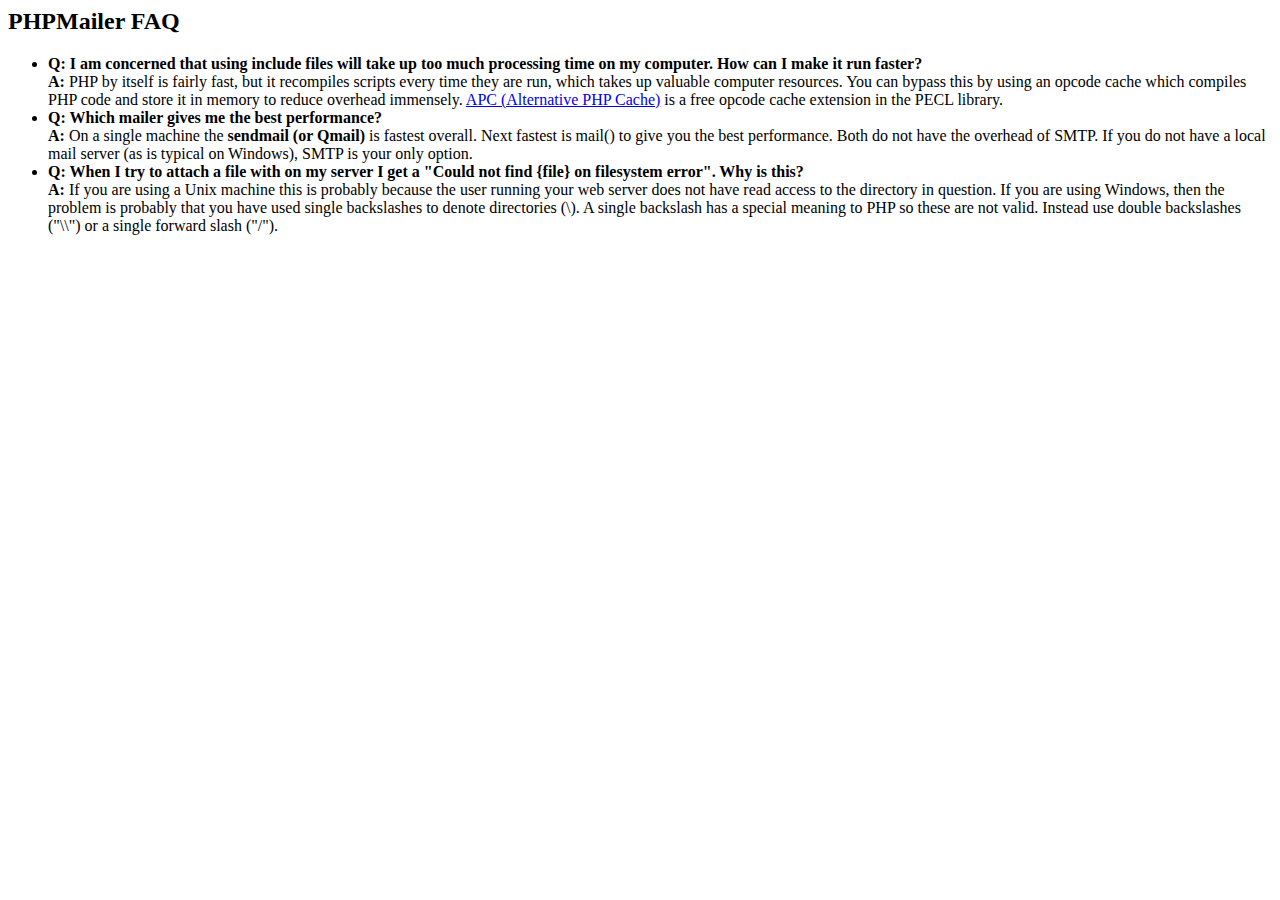
<file: PHPMailer/docs/faq.html>
﻿<html>
<head>
<title>PHPMailer FAQ</title>
</head>
<body>
<h2>PHPMailer FAQ</h2>
<ul>
    <li><strong>Q: I am concerned that using include files will take up too much
    processing time on my computer. How can I make it run faster?</strong><br>
    <strong>A:</strong> PHP by itself is fairly fast, but it recompiles scripts every time they are run, which takes up valuable
    computer resources. You can bypass this by using an opcode cache which compiles
    PHP code and store it in memory to reduce overhead immensely. <a href="http://www.php.net/apc/">APC
    (Alternative PHP Cache)</a> is a free opcode cache extension in the PECL library.</li>
    <li><strong>Q: Which mailer gives me the best performance?</strong><br>
    <strong>A:</strong> On a single machine the <strong>sendmail (or Qmail)</strong> is fastest overall.
    Next fastest is mail() to give you the best performance. Both do not have the overhead of SMTP.
    If you do not have a local mail server (as is typical on Windows), SMTP is your only option.</li>
    <li><strong>Q: When I try to attach a file with on my server I get a
    "Could not find {file} on filesystem error". Why is this?</strong><br>
    <strong>A:</strong> If you are using a Unix machine this is probably because the user
    running your web server does not have read access to the directory in question. If you are using Windows,
    then the problem is probably that you have used single backslashes to denote directories (\).
    A single backslash has a special meaning to PHP so these are not
    valid. Instead use double backslashes ("\\") or a single forward
    slash ("/").</li>
</ul>
</body>
</html>
</file>
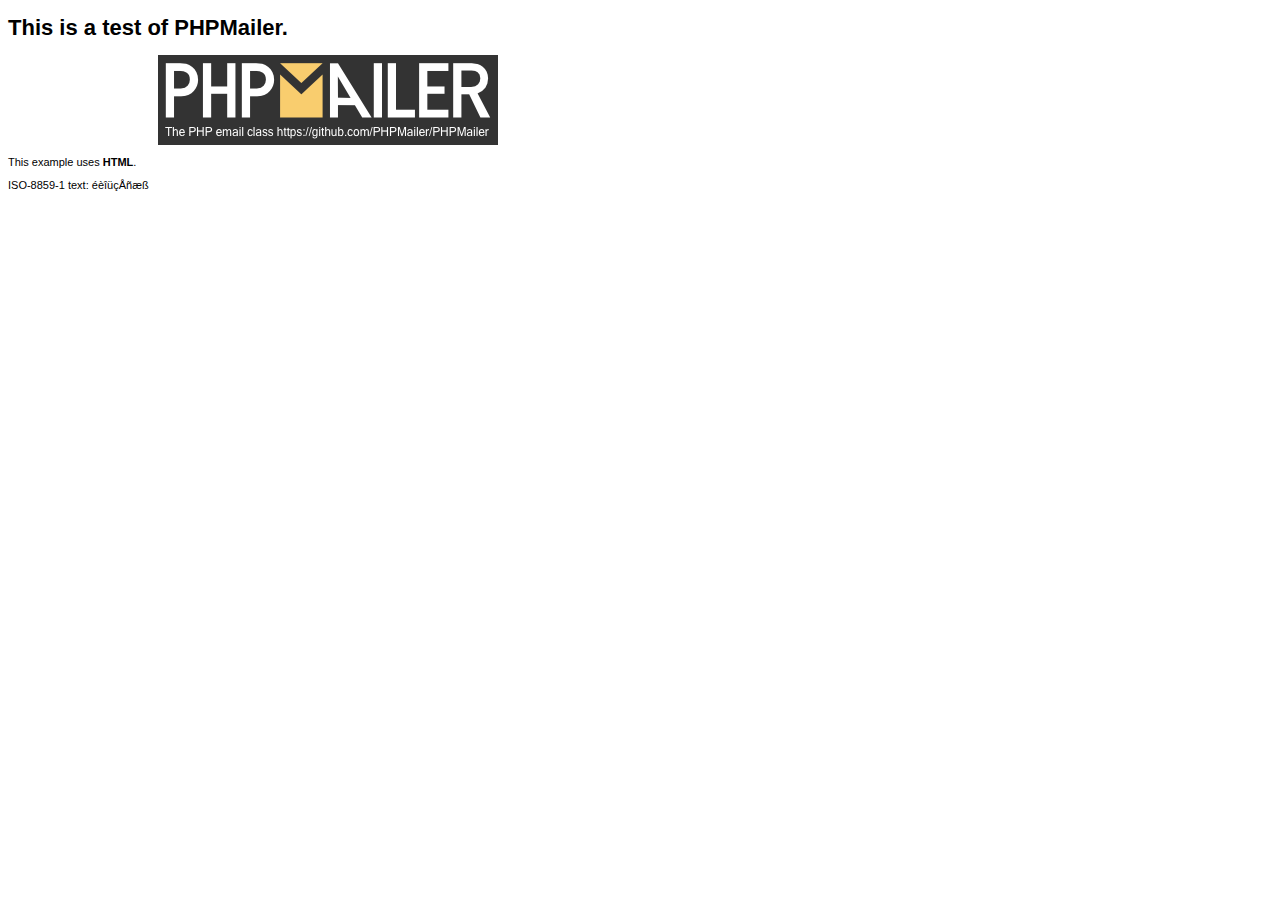
<file: PHPMailer/examples/contents.html>
<!DOCTYPE HTML PUBLIC "-//W3C//DTD HTML 4.01 Transitional//EN" "http://www.w3.org/TR/html4/loose.dtd">
<html>
<head>
  <meta http-equiv="Content-Type" content="text/html; charset=iso-8859-1">
  <title>PHPMailer Test</title>
</head>
<body>
<div style="width: 640px; font-family: Arial, Helvetica, sans-serif; font-size: 11px;">
  <h1>This is a test of PHPMailer.</h1>
  <div align="center">
    <a href="https://github.com/PHPMailer/PHPMailer/"><img src="images/phpmailer.png" height="90" width="340" alt="PHPMailer rocks"></a>
  </div>
  <p>This example uses <strong>HTML</strong>.</p>
  <p>ISO-8859-1 text: ���������</p>
</div>
</body>
</html>
</file>
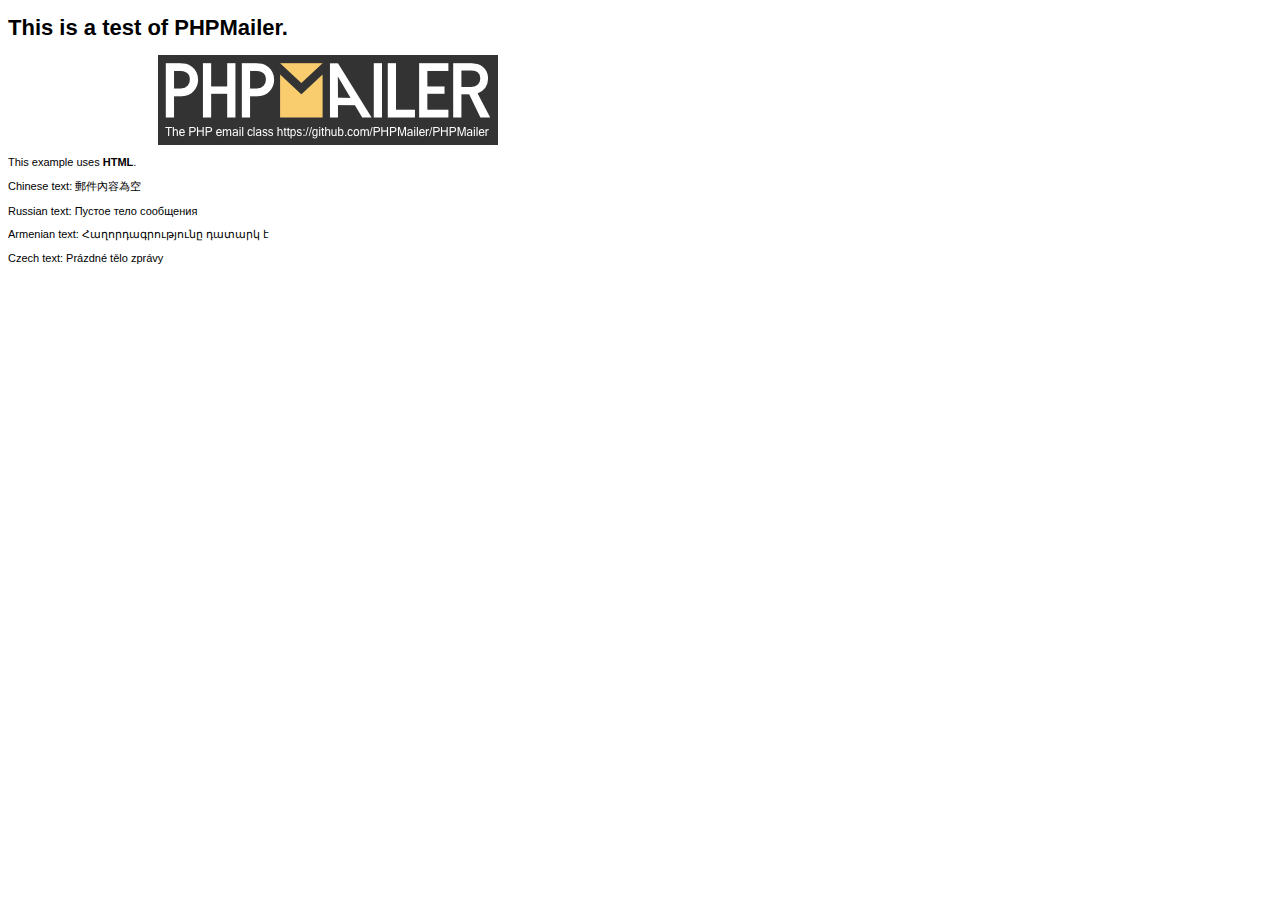
<file: PHPMailer/examples/contentsutf8.html>
<!DOCTYPE HTML PUBLIC "-//W3C//DTD HTML 4.01 Transitional//EN" "http://www.w3.org/TR/html4/loose.dtd">
<html>
<head>
  <meta http-equiv="Content-Type" content="text/html; charset=utf-8">
  <title>PHPMailer Test</title>
</head>
<body>
<div style="width: 640px; font-family: Arial, Helvetica, sans-serif; font-size: 11px;">
  <h1>This is a test of PHPMailer.</h1>
  <div align="center">
    <a href="https://github.com/PHPMailer/PHPMailer/"><img src="images/phpmailer.png" height="90" width="340" alt="PHPMailer rocks"></a>
  </div>
  <p>This example uses <strong>HTML</strong>.</p>
  <p>Chinese text: 郵件內容為空</p>
  <p>Russian text: Пустое тело сообщения</p>
  <p>Armenian text: Հաղորդագրությունը դատարկ է</p>
  <p>Czech text: Prázdné tělo zprávy</p>
</div>
</body>
</html>
</file>
<file: assets/css/ie8.css>
/*
	Telephasic by HTML5 UP
	html5up.net | @ajlkn
	Free for personal and commercial use under the CCA 3.0 license (html5up.net/license)
*/

/* Basic */

	form input[type="text"],
	form input[type="email"],
	form input[type="password"],
	form select,
	form textarea {
		position: relative;
		-ms-behavior: url("assets/js/ie/PIE.htc");
	}

	input[type="button"],
	input[type="submit"],
	input[type="reset"],
	button,
	.button {
		position: relative;
		-ms-behavior: url("assets/js/ie/PIE.htc");
	}

/* Promo */

	#promo {
		position: relative;
		-ms-behavior: url("assets/js/ie/PIE.htc");
	}

/* Section/Article */

	section > .last-child,
	article > .last-child,
	section.last-child,
	article.last-child {
		margin-bottom: 0;
	}

/* Wrappers */

	#promo-wrapper {
		background: url("../../images/promo.jpg");
		background-size: cover;
		-ms-behavior: url("assets/js/ie/backgroundsize.min.htc");
	}

/* Header */

	#logo a {
		position: relative;
		-ms-behavior: url("assets/js/ie/PIE.htc");
	}

/* Nav */

	#nav > ul > li > span, #nav > ul > li > a {
		position: relative;
		-ms-behavior: url("assets/js/ie/PIE.htc");
	}

	.dropotron {
		position: relative;
		box-shadow: none !important;
		-ms-behavior: url("assets/js/ie/PIE.htc");
	}

		.dropotron.level-0 {
			box-shadow: none !important;
		}

			.dropotron.level-0:before {
				display: none;
			}
</file>
<file: assets/css/ie9.css>
/*
	Telephasic by HTML5 UP
	html5up.net | @ajlkn
	Free for personal and commercial use under the CCA 3.0 license (html5up.net/license)
*/

/* Wrappers */

	#header-wrapper {
		background-image: none;
	}
</file>
<file: assets/css/main.css>
@import url("font-awesome.min.css");
@import url("https://fonts.googleapis.com/css?family=Source+Sans+Pro:300,300italic,400,400italic,600");

/*
	Telephasic by HTML5 UP
	html5up.net | @ajlkn
	Free for personal and commercial use under the CCA 3.0 license (html5up.net/license)
*/

/* Reset */

	html, body, div, span, applet, object, iframe, h1, h2, h3, h4, h5, h6, p, blockquote, pre, a, abbr, acronym, address, big, cite, code, del, dfn, em, img, ins, kbd, q, s, samp, small, strike, strong, sub, sup, tt, var, b, u, i, center, dl, dt, dd, ol, ul, li, fieldset, form, label, legend, table, caption, tbody, tfoot, thead, tr, th, td, article, aside, canvas, details, embed, figure, figcaption, footer, header, hgroup, menu, nav, output, ruby, section, summary, time, mark, audio, video {
		margin: 0;
		padding: 0;
		border: 0;
		font-size: 100%;
		font: inherit;
		vertical-align: baseline;
	}

	article, aside, details, figcaption, figure, footer, header, hgroup, menu, nav, section {
		display: block;
	}

	body {
		line-height: 1;
	}

	ol, ul {
		list-style: none;
	}

	blockquote, q {
		quotes: none;
	}

	blockquote:before, blockquote:after, q:before, q:after {
		content: '';
		content: none;
	}

	table {
		border-collapse: collapse;
		border-spacing: 0;
	}

	body {
		-webkit-text-size-adjust: none;
	}

/* Box Model */

	*, *:before, *:after {
		-moz-box-sizing: border-box;
		-webkit-box-sizing: border-box;
		box-sizing: border-box;
	}

/* Containers */

	.container {
		margin-left: auto;
		margin-right: auto;
	}

	.container.\31 25\25 {
		width: 100%;
		max-width: 1500px;
		min-width: 1200px;
	}

	.container.\37 5\25 {
		width: 900px;
	}

	.container.\35 0\25 {
		width: 600px;
	}

	.container.\32 5\25 {
		width: 300px;
	}

	.container {
		width: 1200px;
	}

	@media screen and (max-width: 1280px) {

		.container.\31 25\25 {
			width: 100%;
			max-width: 1200px;
			min-width: 960px;
		}

		.container.\37 5\25 {
			width: 720px;
		}

		.container.\35 0\25 {
			width: 480px;
		}

		.container.\32 5\25 {
			width: 240px;
		}

		.container {
			width: 960px;
		}

	}

	@media screen and (max-width: 1080px) {

		.container.\31 25\25 {
			width: 100%;
			max-width: 125%;
			min-width: 100%;
		}

		.container.\37 5\25 {
			width: 75%;
		}

		.container.\35 0\25 {
			width: 50%;
		}

		.container.\32 5\25 {
			width: 25%;
		}

		.container {
			width: 100%;
		}

	}

	@media screen and (max-width: 820px) {

		.container.\31 25\25 {
			width: 100%;
			max-width: 125%;
			min-width: 100%;
		}

		.container.\37 5\25 {
			width: 75%;
		}

		.container.\35 0\25 {
			width: 50%;
		}

		.container.\32 5\25 {
			width: 25%;
		}

		.container {
			width: 100% !important;
		}

	}

	@media screen and (max-width: 736px) {

		.container.\31 25\25 {
			width: 100%;
			max-width: 125%;
			min-width: 100%;
		}

		.container.\37 5\25 {
			width: 75%;
		}

		.container.\35 0\25 {
			width: 50%;
		}

		.container.\32 5\25 {
			width: 25%;
		}

		.container {
			width: 100% !important;
		}

	}

	@media screen and (max-width: 480px) {

		.container.\31 25\25 {
			width: 100%;
			max-width: 125%;
			min-width: 100%;
		}

		.container.\37 5\25 {
			width: 75%;
		}

		.container.\35 0\25 {
			width: 50%;
		}

		.container.\32 5\25 {
			width: 25%;
		}

		.container {
			width: 100% !important;
		}

	}

/* Grid */

	.row {
		border-bottom: solid 1px transparent;
		-moz-box-sizing: border-box;
		-webkit-box-sizing: border-box;
		box-sizing: border-box;
	}

	.row > * {
		float: left;
		-moz-box-sizing: border-box;
		-webkit-box-sizing: border-box;
		box-sizing: border-box;
	}

	.row:after, .row:before {
		content: '';
		display: block;
		clear: both;
		height: 0;
	}

	.row.uniform > * > :first-child {
		margin-top: 0;
	}

	.row.uniform > * > :last-child {
		margin-bottom: 0;
	}

	.row.\30 \25 > * {
		padding: 0px 0 0 0px;
	}

	.row.\30 \25 {
		margin: 0px 0 -1px 0px;
	}

	.row.uniform.\30 \25 > * {
		padding: 0px 0 0 0px;
	}

	.row.uniform.\30 \25 {
		margin: 0px 0 -1px 0px;
	}

	.row > * {
		padding: 50px 0 0 50px;
	}

	.row {
		margin: -50px 0 -1px -50px;
	}

	.row.uniform > * {
		padding: 50px 0 0 50px;
	}

	.row.uniform {
		margin: -50px 0 -1px -50px;
	}

	.row.\32 00\25 > * {
		padding: 100px 0 0 100px;
	}

	.row.\32 00\25 {
		margin: -100px 0 -1px -100px;
	}

	.row.uniform.\32 00\25 > * {
		padding: 100px 0 0 100px;
	}

	.row.uniform.\32 00\25 {
		margin: -100px 0 -1px -100px;
	}

	.row.\31 50\25 > * {
		padding: 75px 0 0 75px;
	}

	.row.\31 50\25 {
		margin: -75px 0 -1px -75px;
	}

	.row.uniform.\31 50\25 > * {
		padding: 75px 0 0 75px;
	}

	.row.uniform.\31 50\25 {
		margin: -75px 0 -1px -75px;
	}

	.row.\35 0\25 > * {
		padding: 25px 0 0 25px;
	}

	.row.\35 0\25 {
		margin: -25px 0 -1px -25px;
	}

	.row.uniform.\35 0\25 > * {
		padding: 25px 0 0 25px;
	}

	.row.uniform.\35 0\25 {
		margin: -25px 0 -1px -25px;
	}

	.row.\32 5\25 > * {
		padding: 12.5px 0 0 12.5px;
	}

	.row.\32 5\25 {
		margin: -12.5px 0 -1px -12.5px;
	}

	.row.uniform.\32 5\25 > * {
		padding: 12.5px 0 0 12.5px;
	}

	.row.uniform.\32 5\25 {
		margin: -12.5px 0 -1px -12.5px;
	}

	.\31 2u, .\31 2u\24 {
		width: 100%;
		clear: none;
		margin-left: 0;
	}

	.\31 1u, .\31 1u\24 {
		width: 91.6666666667%;
		clear: none;
		margin-left: 0;
	}

	.\31 0u, .\31 0u\24 {
		width: 83.3333333333%;
		clear: none;
		margin-left: 0;
	}

	.\39 u, .\39 u\24 {
		width: 75%;
		clear: none;
		margin-left: 0;
	}

	.\38 u, .\38 u\24 {
		width: 66.6666666667%;
		clear: none;
		margin-left: 0;
	}

	.\37 u, .\37 u\24 {
		width: 58.3333333333%;
		clear: none;
		margin-left: 0;
	}

	.\36 u, .\36 u\24 {
		width: 50%;
		clear: none;
		margin-left: 0;
	}

	.\35 u, .\35 u\24 {
		width: 41.6666666667%;
		clear: none;
		margin-left: 0;
	}

	.\34 u, .\34 u\24 {
		width: 33.3333333333%;
		clear: none;
		margin-left: 0;
	}

	.\33 u, .\33 u\24 {
		width: 25%;
		clear: none;
		margin-left: 0;
	}

	.\32 u, .\32 u\24 {
		width: 16.6666666667%;
		clear: none;
		margin-left: 0;
	}

	.\31 u, .\31 u\24 {
		width: 8.3333333333%;
		clear: none;
		margin-left: 0;
	}

	.\31 2u\24 + *,
	.\31 1u\24 + *,
	.\31 0u\24 + *,
	.\39 u\24 + *,
	.\38 u\24 + *,
	.\37 u\24 + *,
	.\36 u\24 + *,
	.\35 u\24 + *,
	.\34 u\24 + *,
	.\33 u\24 + *,
	.\32 u\24 + *,
	.\31 u\24 + * {
		clear: left;
	}

	.\-11u {
		margin-left: 91.66667%;
	}

	.\-10u {
		margin-left: 83.33333%;
	}

	.\-9u {
		margin-left: 75%;
	}

	.\-8u {
		margin-left: 66.66667%;
	}

	.\-7u {
		margin-left: 58.33333%;
	}

	.\-6u {
		margin-left: 50%;
	}

	.\-5u {
		margin-left: 41.66667%;
	}

	.\-4u {
		margin-left: 33.33333%;
	}

	.\-3u {
		margin-left: 25%;
	}

	.\-2u {
		margin-left: 16.66667%;
	}

	.\-1u {
		margin-left: 8.33333%;
	}

	@media screen and (max-width: 1280px) {

		.row > * {
			padding: 40px 0 0 40px;
		}

		.row {
			margin: -40px 0 -1px -40px;
		}

		.row.uniform > * {
			padding: 40px 0 0 40px;
		}

		.row.uniform {
			margin: -40px 0 -1px -40px;
		}

		.row.\32 00\25 > * {
			padding: 80px 0 0 80px;
		}

		.row.\32 00\25 {
			margin: -80px 0 -1px -80px;
		}

		.row.uniform.\32 00\25 > * {
			padding: 80px 0 0 80px;
		}

		.row.uniform.\32 00\25 {
			margin: -80px 0 -1px -80px;
		}

		.row.\31 50\25 > * {
			padding: 60px 0 0 60px;
		}

		.row.\31 50\25 {
			margin: -60px 0 -1px -60px;
		}

		.row.uniform.\31 50\25 > * {
			padding: 60px 0 0 60px;
		}

		.row.uniform.\31 50\25 {
			margin: -60px 0 -1px -60px;
		}

		.row.\35 0\25 > * {
			padding: 20px 0 0 20px;
		}

		.row.\35 0\25 {
			margin: -20px 0 -1px -20px;
		}

		.row.uniform.\35 0\25 > * {
			padding: 20px 0 0 20px;
		}

		.row.uniform.\35 0\25 {
			margin: -20px 0 -1px -20px;
		}

		.row.\32 5\25 > * {
			padding: 10px 0 0 10px;
		}

		.row.\32 5\25 {
			margin: -10px 0 -1px -10px;
		}

		.row.uniform.\32 5\25 > * {
			padding: 10px 0 0 10px;
		}

		.row.uniform.\32 5\25 {
			margin: -10px 0 -1px -10px;
		}

		.\31 2u\28normal\29, .\31 2u\24\28normal\29 {
			width: 100%;
			clear: none;
			margin-left: 0;
		}

		.\31 1u\28normal\29, .\31 1u\24\28normal\29 {
			width: 91.6666666667%;
			clear: none;
			margin-left: 0;
		}

		.\31 0u\28normal\29, .\31 0u\24\28normal\29 {
			width: 83.3333333333%;
			clear: none;
			margin-left: 0;
		}

		.\39 u\28normal\29, .\39 u\24\28normal\29 {
			width: 75%;
			clear: none;
			margin-left: 0;
		}

		.\38 u\28normal\29, .\38 u\24\28normal\29 {
			width: 66.6666666667%;
			clear: none;
			margin-left: 0;
		}

		.\37 u\28normal\29, .\37 u\24\28normal\29 {
			width: 58.3333333333%;
			clear: none;
			margin-left: 0;
		}

		.\36 u\28normal\29, .\36 u\24\28normal\29 {
			width: 50%;
			clear: none;
			margin-left: 0;
		}

		.\35 u\28normal\29, .\35 u\24\28normal\29 {
			width: 41.6666666667%;
			clear: none;
			margin-left: 0;
		}

		.\34 u\28normal\29, .\34 u\24\28normal\29 {
			width: 33.3333333333%;
			clear: none;
			margin-left: 0;
		}

		.\33 u\28normal\29, .\33 u\24\28normal\29 {
			width: 25%;
			clear: none;
			margin-left: 0;
		}

		.\32 u\28normal\29, .\32 u\24\28normal\29 {
			width: 16.6666666667%;
			clear: none;
			margin-left: 0;
		}

		.\31 u\28normal\29, .\31 u\24\28normal\29 {
			width: 8.3333333333%;
			clear: none;
			margin-left: 0;
		}

		.\31 2u\24\28normal\29 + *,
		.\31 1u\24\28normal\29 + *,
		.\31 0u\24\28normal\29 + *,
		.\39 u\24\28normal\29 + *,
		.\38 u\24\28normal\29 + *,
		.\37 u\24\28normal\29 + *,
		.\36 u\24\28normal\29 + *,
		.\35 u\24\28normal\29 + *,
		.\34 u\24\28normal\29 + *,
		.\33 u\24\28normal\29 + *,
		.\32 u\24\28normal\29 + *,
		.\31 u\24\28normal\29 + * {
			clear: left;
		}

		.\-11u\28normal\29 {
			margin-left: 91.66667%;
		}

		.\-10u\28normal\29 {
			margin-left: 83.33333%;
		}

		.\-9u\28normal\29 {
			margin-left: 75%;
		}

		.\-8u\28normal\29 {
			margin-left: 66.66667%;
		}

		.\-7u\28normal\29 {
			margin-left: 58.33333%;
		}

		.\-6u\28normal\29 {
			margin-left: 50%;
		}

		.\-5u\28normal\29 {
			margin-left: 41.66667%;
		}

		.\-4u\28normal\29 {
			margin-left: 33.33333%;
		}

		.\-3u\28normal\29 {
			margin-left: 25%;
		}

		.\-2u\28normal\29 {
			margin-left: 16.66667%;
		}

		.\-1u\28normal\29 {
			margin-left: 8.33333%;
		}

	}

	@media screen and (max-width: 1080px) {

		.row > * {
			padding: 40px 0 0 40px;
		}

		.row {
			margin: -40px 0 -1px -40px;
		}

		.row.uniform > * {
			padding: 40px 0 0 40px;
		}

		.row.uniform {
			margin: -40px 0 -1px -40px;
		}

		.row.\32 00\25 > * {
			padding: 80px 0 0 80px;
		}

		.row.\32 00\25 {
			margin: -80px 0 -1px -80px;
		}

		.row.uniform.\32 00\25 > * {
			padding: 80px 0 0 80px;
		}

		.row.uniform.\32 00\25 {
			margin: -80px 0 -1px -80px;
		}

		.row.\31 50\25 > * {
			padding: 60px 0 0 60px;
		}

		.row.\31 50\25 {
			margin: -60px 0 -1px -60px;
		}

		.row.uniform.\31 50\25 > * {
			padding: 60px 0 0 60px;
		}

		.row.uniform.\31 50\25 {
			margin: -60px 0 -1px -60px;
		}

		.row.\35 0\25 > * {
			padding: 20px 0 0 20px;
		}

		.row.\35 0\25 {
			margin: -20px 0 -1px -20px;
		}

		.row.uniform.\35 0\25 > * {
			padding: 20px 0 0 20px;
		}

		.row.uniform.\35 0\25 {
			margin: -20px 0 -1px -20px;
		}

		.row.\32 5\25 > * {
			padding: 10px 0 0 10px;
		}

		.row.\32 5\25 {
			margin: -10px 0 -1px -10px;
		}

		.row.uniform.\32 5\25 > * {
			padding: 10px 0 0 10px;
		}

		.row.uniform.\32 5\25 {
			margin: -10px 0 -1px -10px;
		}

		.\31 2u\28narrow\29, .\31 2u\24\28narrow\29 {
			width: 100%;
			clear: none;
			margin-left: 0;
		}

		.\31 1u\28narrow\29, .\31 1u\24\28narrow\29 {
			width: 91.6666666667%;
			clear: none;
			margin-left: 0;
		}

		.\31 0u\28narrow\29, .\31 0u\24\28narrow\29 {
			width: 83.3333333333%;
			clear: none;
			margin-left: 0;
		}

		.\39 u\28narrow\29, .\39 u\24\28narrow\29 {
			width: 75%;
			clear: none;
			margin-left: 0;
		}

		.\38 u\28narrow\29, .\38 u\24\28narrow\29 {
			width: 66.6666666667%;
			clear: none;
			margin-left: 0;
		}

		.\37 u\28narrow\29, .\37 u\24\28narrow\29 {
			width: 58.3333333333%;
			clear: none;
			margin-left: 0;
		}

		.\36 u\28narrow\29, .\36 u\24\28narrow\29 {
			width: 50%;
			clear: none;
			margin-left: 0;
		}

		.\35 u\28narrow\29, .\35 u\24\28narrow\29 {
			width: 41.6666666667%;
			clear: none;
			margin-left: 0;
		}

		.\34 u\28narrow\29, .\34 u\24\28narrow\29 {
			width: 33.3333333333%;
			clear: none;
			margin-left: 0;
		}

		.\33 u\28narrow\29, .\33 u\24\28narrow\29 {
			width: 25%;
			clear: none;
			margin-left: 0;
		}

		.\32 u\28narrow\29, .\32 u\24\28narrow\29 {
			width: 16.6666666667%;
			clear: none;
			margin-left: 0;
		}

		.\31 u\28narrow\29, .\31 u\24\28narrow\29 {
			width: 8.3333333333%;
			clear: none;
			margin-left: 0;
		}

		.\31 2u\24\28narrow\29 + *,
		.\31 1u\24\28narrow\29 + *,
		.\31 0u\24\28narrow\29 + *,
		.\39 u\24\28narrow\29 + *,
		.\38 u\24\28narrow\29 + *,
		.\37 u\24\28narrow\29 + *,
		.\36 u\24\28narrow\29 + *,
		.\35 u\24\28narrow\29 + *,
		.\34 u\24\28narrow\29 + *,
		.\33 u\24\28narrow\29 + *,
		.\32 u\24\28narrow\29 + *,
		.\31 u\24\28narrow\29 + * {
			clear: left;
		}

		.\-11u\28narrow\29 {
			margin-left: 91.66667%;
		}

		.\-10u\28narrow\29 {
			margin-left: 83.33333%;
		}

		.\-9u\28narrow\29 {
			margin-left: 75%;
		}

		.\-8u\28narrow\29 {
			margin-left: 66.66667%;
		}

		.\-7u\28narrow\29 {
			margin-left: 58.33333%;
		}

		.\-6u\28narrow\29 {
			margin-left: 50%;
		}

		.\-5u\28narrow\29 {
			margin-left: 41.66667%;
		}

		.\-4u\28narrow\29 {
			margin-left: 33.33333%;
		}

		.\-3u\28narrow\29 {
			margin-left: 25%;
		}

		.\-2u\28narrow\29 {
			margin-left: 16.66667%;
		}

		.\-1u\28narrow\29 {
			margin-left: 8.33333%;
		}

	}

	@media screen and (max-width: 820px) {

		.row > * {
			padding: 30px 0 0 30px;
		}

		.row {
			margin: -30px 0 -1px -30px;
		}

		.row.uniform > * {
			padding: 30px 0 0 30px;
		}

		.row.uniform {
			margin: -30px 0 -1px -30px;
		}

		.row.\32 00\25 > * {
			padding: 60px 0 0 60px;
		}

		.row.\32 00\25 {
			margin: -60px 0 -1px -60px;
		}

		.row.uniform.\32 00\25 > * {
			padding: 60px 0 0 60px;
		}

		.row.uniform.\32 00\25 {
			margin: -60px 0 -1px -60px;
		}

		.row.\31 50\25 > * {
			padding: 45px 0 0 45px;
		}

		.row.\31 50\25 {
			margin: -45px 0 -1px -45px;
		}

		.row.uniform.\31 50\25 > * {
			padding: 45px 0 0 45px;
		}

		.row.uniform.\31 50\25 {
			margin: -45px 0 -1px -45px;
		}

		.row.\35 0\25 > * {
			padding: 15px 0 0 15px;
		}

		.row.\35 0\25 {
			margin: -15px 0 -1px -15px;
		}

		.row.uniform.\35 0\25 > * {
			padding: 15px 0 0 15px;
		}

		.row.uniform.\35 0\25 {
			margin: -15px 0 -1px -15px;
		}

		.row.\32 5\25 > * {
			padding: 7.5px 0 0 7.5px;
		}

		.row.\32 5\25 {
			margin: -7.5px 0 -1px -7.5px;
		}

		.row.uniform.\32 5\25 > * {
			padding: 7.5px 0 0 7.5px;
		}

		.row.uniform.\32 5\25 {
			margin: -7.5px 0 -1px -7.5px;
		}

		.\31 2u\28narrower\29, .\31 2u\24\28narrower\29 {
			width: 100%;
			clear: none;
			margin-left: 0;
		}

		.\31 1u\28narrower\29, .\31 1u\24\28narrower\29 {
			width: 91.6666666667%;
			clear: none;
			margin-left: 0;
		}

		.\31 0u\28narrower\29, .\31 0u\24\28narrower\29 {
			width: 83.3333333333%;
			clear: none;
			margin-left: 0;
		}

		.\39 u\28narrower\29, .\39 u\24\28narrower\29 {
			width: 75%;
			clear: none;
			margin-left: 0;
		}

		.\38 u\28narrower\29, .\38 u\24\28narrower\29 {
			width: 66.6666666667%;
			clear: none;
			margin-left: 0;
		}

		.\37 u\28narrower\29, .\37 u\24\28narrower\29 {
			width: 58.3333333333%;
			clear: none;
			margin-left: 0;
		}

		.\36 u\28narrower\29, .\36 u\24\28narrower\29 {
			width: 50%;
			clear: none;
			margin-left: 0;
		}

		.\35 u\28narrower\29, .\35 u\24\28narrower\29 {
			width: 41.6666666667%;
			clear: none;
			margin-left: 0;
		}

		.\34 u\28narrower\29, .\34 u\24\28narrower\29 {
			width: 33.3333333333%;
			clear: none;
			margin-left: 0;
		}

		.\33 u\28narrower\29, .\33 u\24\28narrower\29 {
			width: 25%;
			clear: none;
			margin-left: 0;
		}

		.\32 u\28narrower\29, .\32 u\24\28narrower\29 {
			width: 16.6666666667%;
			clear: none;
			margin-left: 0;
		}

		.\31 u\28narrower\29, .\31 u\24\28narrower\29 {
			width: 8.3333333333%;
			clear: none;
			margin-left: 0;
		}

		.\31 2u\24\28narrower\29 + *,
		.\31 1u\24\28narrower\29 + *,
		.\31 0u\24\28narrower\29 + *,
		.\39 u\24\28narrower\29 + *,
		.\38 u\24\28narrower\29 + *,
		.\37 u\24\28narrower\29 + *,
		.\36 u\24\28narrower\29 + *,
		.\35 u\24\28narrower\29 + *,
		.\34 u\24\28narrower\29 + *,
		.\33 u\24\28narrower\29 + *,
		.\32 u\24\28narrower\29 + *,
		.\31 u\24\28narrower\29 + * {
			clear: left;
		}

		.\-11u\28narrower\29 {
			margin-left: 91.66667%;
		}

		.\-10u\28narrower\29 {
			margin-left: 83.33333%;
		}

		.\-9u\28narrower\29 {
			margin-left: 75%;
		}

		.\-8u\28narrower\29 {
			margin-left: 66.66667%;
		}

		.\-7u\28narrower\29 {
			margin-left: 58.33333%;
		}

		.\-6u\28narrower\29 {
			margin-left: 50%;
		}

		.\-5u\28narrower\29 {
			margin-left: 41.66667%;
		}

		.\-4u\28narrower\29 {
			margin-left: 33.33333%;
		}

		.\-3u\28narrower\29 {
			margin-left: 25%;
		}

		.\-2u\28narrower\29 {
			margin-left: 16.66667%;
		}

		.\-1u\28narrower\29 {
			margin-left: 8.33333%;
		}

	}

	@media screen and (max-width: 736px) {

		.row > * {
			padding: 30px 0 0 30px;
		}

		.row {
			margin: -30px 0 -1px -30px;
		}

		.row.uniform > * {
			padding: 30px 0 0 30px;
		}

		.row.uniform {
			margin: -30px 0 -1px -30px;
		}

		.row.\32 00\25 > * {
			padding: 60px 0 0 60px;
		}

		.row.\32 00\25 {
			margin: -60px 0 -1px -60px;
		}

		.row.uniform.\32 00\25 > * {
			padding: 60px 0 0 60px;
		}

		.row.uniform.\32 00\25 {
			margin: -60px 0 -1px -60px;
		}

		.row.\31 50\25 > * {
			padding: 45px 0 0 45px;
		}

		.row.\31 50\25 {
			margin: -45px 0 -1px -45px;
		}

		.row.uniform.\31 50\25 > * {
			padding: 45px 0 0 45px;
		}

		.row.uniform.\31 50\25 {
			margin: -45px 0 -1px -45px;
		}

		.row.\35 0\25 > * {
			padding: 15px 0 0 15px;
		}

		.row.\35 0\25 {
			margin: -15px 0 -1px -15px;
		}

		.row.uniform.\35 0\25 > * {
			padding: 15px 0 0 15px;
		}

		.row.uniform.\35 0\25 {
			margin: -15px 0 -1px -15px;
		}

		.row.\32 5\25 > * {
			padding: 7.5px 0 0 7.5px;
		}

		.row.\32 5\25 {
			margin: -7.5px 0 -1px -7.5px;
		}

		.row.uniform.\32 5\25 > * {
			padding: 7.5px 0 0 7.5px;
		}

		.row.uniform.\32 5\25 {
			margin: -7.5px 0 -1px -7.5px;
		}

		.\31 2u\28mobile\29, .\31 2u\24\28mobile\29 {
			width: 100%;
			clear: none;
			margin-left: 0;
		}

		.\31 1u\28mobile\29, .\31 1u\24\28mobile\29 {
			width: 91.6666666667%;
			clear: none;
			margin-left: 0;
		}

		.\31 0u\28mobile\29, .\31 0u\24\28mobile\29 {
			width: 83.3333333333%;
			clear: none;
			margin-left: 0;
		}

		.\39 u\28mobile\29, .\39 u\24\28mobile\29 {
			width: 75%;
			clear: none;
			margin-left: 0;
		}

		.\38 u\28mobile\29, .\38 u\24\28mobile\29 {
			width: 66.6666666667%;
			clear: none;
			margin-left: 0;
		}

		.\37 u\28mobile\29, .\37 u\24\28mobile\29 {
			width: 58.3333333333%;
			clear: none;
			margin-left: 0;
		}

		.\36 u\28mobile\29, .\36 u\24\28mobile\29 {
			width: 50%;
			clear: none;
			margin-left: 0;
		}

		.\35 u\28mobile\29, .\35 u\24\28mobile\29 {
			width: 41.6666666667%;
			clear: none;
			margin-left: 0;
		}

		.\34 u\28mobile\29, .\34 u\24\28mobile\29 {
			width: 33.3333333333%;
			clear: none;
			margin-left: 0;
		}

		.\33 u\28mobile\29, .\33 u\24\28mobile\29 {
			width: 25%;
			clear: none;
			margin-left: 0;
		}

		.\32 u\28mobile\29, .\32 u\24\28mobile\29 {
			width: 16.6666666667%;
			clear: none;
			margin-left: 0;
		}

		.\31 u\28mobile\29, .\31 u\24\28mobile\29 {
			width: 8.3333333333%;
			clear: none;
			margin-left: 0;
		}

		.\31 2u\24\28mobile\29 + *,
		.\31 1u\24\28mobile\29 + *,
		.\31 0u\24\28mobile\29 + *,
		.\39 u\24\28mobile\29 + *,
		.\38 u\24\28mobile\29 + *,
		.\37 u\24\28mobile\29 + *,
		.\36 u\24\28mobile\29 + *,
		.\35 u\24\28mobile\29 + *,
		.\34 u\24\28mobile\29 + *,
		.\33 u\24\28mobile\29 + *,
		.\32 u\24\28mobile\29 + *,
		.\31 u\24\28mobile\29 + * {
			clear: left;
		}

		.\-11u\28mobile\29 {
			margin-left: 91.66667%;
		}

		.\-10u\28mobile\29 {
			margin-left: 83.33333%;
		}

		.\-9u\28mobile\29 {
			margin-left: 75%;
		}

		.\-8u\28mobile\29 {
			margin-left: 66.66667%;
		}

		.\-7u\28mobile\29 {
			margin-left: 58.33333%;
		}

		.\-6u\28mobile\29 {
			margin-left: 50%;
		}

		.\-5u\28mobile\29 {
			margin-left: 41.66667%;
		}

		.\-4u\28mobile\29 {
			margin-left: 33.33333%;
		}

		.\-3u\28mobile\29 {
			margin-left: 25%;
		}

		.\-2u\28mobile\29 {
			margin-left: 16.66667%;
		}

		.\-1u\28mobile\29 {
			margin-left: 8.33333%;
		}

	}

	@media screen and (max-width: 480px) {

		.row > * {
			padding: 20px 0 0 20px;
		}

		.row {
			margin: -20px 0 -1px -20px;
		}

		.row.uniform > * {
			padding: 20px 0 0 20px;
		}

		.row.uniform {
			margin: -20px 0 -1px -20px;
		}

		.row.\32 00\25 > * {
			padding: 40px 0 0 40px;
		}

		.row.\32 00\25 {
			margin: -40px 0 -1px -40px;
		}

		.row.uniform.\32 00\25 > * {
			padding: 40px 0 0 40px;
		}

		.row.uniform.\32 00\25 {
			margin: -40px 0 -1px -40px;
		}

		.row.\31 50\25 > * {
			padding: 30px 0 0 30px;
		}

		.row.\31 50\25 {
			margin: -30px 0 -1px -30px;
		}

		.row.uniform.\31 50\25 > * {
			padding: 30px 0 0 30px;
		}

		.row.uniform.\31 50\25 {
			margin: -30px 0 -1px -30px;
		}

		.row.\35 0\25 > * {
			padding: 10px 0 0 10px;
		}

		.row.\35 0\25 {
			margin: -10px 0 -1px -10px;
		}

		.row.uniform.\35 0\25 > * {
			padding: 10px 0 0 10px;
		}

		.row.uniform.\35 0\25 {
			margin: -10px 0 -1px -10px;
		}

		.row.\32 5\25 > * {
			padding: 5px 0 0 5px;
		}

		.row.\32 5\25 {
			margin: -5px 0 -1px -5px;
		}

		.row.uniform.\32 5\25 > * {
			padding: 5px 0 0 5px;
		}

		.row.uniform.\32 5\25 {
			margin: -5px 0 -1px -5px;
		}

		.\31 2u\28mobilep\29, .\31 2u\24\28mobilep\29 {
			width: 100%;
			clear: none;
			margin-left: 0;
		}

		.\31 1u\28mobilep\29, .\31 1u\24\28mobilep\29 {
			width: 91.6666666667%;
			clear: none;
			margin-left: 0;
		}

		.\31 0u\28mobilep\29, .\31 0u\24\28mobilep\29 {
			width: 83.3333333333%;
			clear: none;
			margin-left: 0;
		}

		.\39 u\28mobilep\29, .\39 u\24\28mobilep\29 {
			width: 75%;
			clear: none;
			margin-left: 0;
		}

		.\38 u\28mobilep\29, .\38 u\24\28mobilep\29 {
			width: 66.6666666667%;
			clear: none;
			margin-left: 0;
		}

		.\37 u\28mobilep\29, .\37 u\24\28mobilep\29 {
			width: 58.3333333333%;
			clear: none;
			margin-left: 0;
		}

		.\36 u\28mobilep\29, .\36 u\24\28mobilep\29 {
			width: 50%;
			clear: none;
			margin-left: 0;
		}

		.\35 u\28mobilep\29, .\35 u\24\28mobilep\29 {
			width: 41.6666666667%;
			clear: none;
			margin-left: 0;
		}

		.\34 u\28mobilep\29, .\34 u\24\28mobilep\29 {
			width: 33.3333333333%;
			clear: none;
			margin-left: 0;
		}

		.\33 u\28mobilep\29, .\33 u\24\28mobilep\29 {
			width: 25%;
			clear: none;
			margin-left: 0;
		}

		.\32 u\28mobilep\29, .\32 u\24\28mobilep\29 {
			width: 16.6666666667%;
			clear: none;
			margin-left: 0;
		}

		.\31 u\28mobilep\29, .\31 u\24\28mobilep\29 {
			width: 8.3333333333%;
			clear: none;
			margin-left: 0;
		}

		.\31 2u\24\28mobilep\29 + *,
		.\31 1u\24\28mobilep\29 + *,
		.\31 0u\24\28mobilep\29 + *,
		.\39 u\24\28mobilep\29 + *,
		.\38 u\24\28mobilep\29 + *,
		.\37 u\24\28mobilep\29 + *,
		.\36 u\24\28mobilep\29 + *,
		.\35 u\24\28mobilep\29 + *,
		.\34 u\24\28mobilep\29 + *,
		.\33 u\24\28mobilep\29 + *,
		.\32 u\24\28mobilep\29 + *,
		.\31 u\24\28mobilep\29 + * {
			clear: left;
		}

		.\-11u\28mobilep\29 {
			margin-left: 91.66667%;
		}

		.\-10u\28mobilep\29 {
			margin-left: 83.33333%;
		}

		.\-9u\28mobilep\29 {
			margin-left: 75%;
		}

		.\-8u\28mobilep\29 {
			margin-left: 66.66667%;
		}

		.\-7u\28mobilep\29 {
			margin-left: 58.33333%;
		}

		.\-6u\28mobilep\29 {
			margin-left: 50%;
		}

		.\-5u\28mobilep\29 {
			margin-left: 41.66667%;
		}

		.\-4u\28mobilep\29 {
			margin-left: 33.33333%;
		}

		.\-3u\28mobilep\29 {
			margin-left: 25%;
		}

		.\-2u\28mobilep\29 {
			margin-left: 16.66667%;
		}

		.\-1u\28mobilep\29 {
			margin-left: 8.33333%;
		}

	}

/* Basic */

	@-ms-viewport {
		width: device-width;
	}

	body {
		background: #f5f7fa;
		font-family: 'Source Sans Pro', sans-serif;
		font-weight: 300;
		color: #52575c;
		line-height: 1.75em;
		font-size: 14pt;
	}

		body.is-loading * {
			-moz-transition: none !important;
			-webkit-transition: none !important;
			-ms-transition: none !important;
			transition: none !important;
			-moz-animation: none !important;
			-webkit-animation: none !important;
			-ms-animation: none !important;
			animation: none !important;
		}

	input, textarea, select {
		font-family: 'Source Sans Pro', sans-serif;
		font-weight: 300;
		color: #52575c;
		line-height: 1.75em;
		font-size: 15pt;
	}

	h1, h2, h3, h4, h5, h6 {
		font-weight: 300;
		color: #52575c;
	}

	h1 a, h2 a, h3 a, h4 a, h5 a, h6 a {
		color: inherit;
		text-decoration: none;
	}

	h2 {
		font-size: 2em;
		line-height: 1.25em;
	}

	h3 {
		font-size: 1.5em;
		line-height: 1.5em;
	}

	a {
		-moz-transition: color 0.25s ease-in-out, border-color 0.25s ease-in-out, background-color 0.25s ease-in-out;
		-webkit-transition: color 0.25s ease-in-out, border-color 0.25s ease-in-out, background-color 0.25s ease-in-out;
		-ms-transition: color 0.25s ease-in-out, border-color 0.25s ease-in-out, background-color 0.25s ease-in-out;
		transition: color 0.25s ease-in-out, border-color 0.25s ease-in-out, background-color 0.25s ease-in-out;
		color: inherit;
		text-decoration: none;
		border-bottom: dotted 1px #62676c;
	}

		a:hover {
			color: #f35858;
			border-bottom-color: rgba(255, 255, 255, 0);
		}

	strong, b {
		font-weight: 400;
		color: #42474c;
	}

	em, i {
		font-style: italic;
	}

	sub {
		position: relative;
		top: 0.5em;
		font-size: 0.8em;
	}

	sup {
		position: relative;
		top: -0.5em;
		font-size: 0.8em;
	}

	hr {
		border: 0;
		border-top: solid 1px #c2c7cc;
	}

	blockquote {
		border-left: solid 0.5em #c2c7cc;
		padding: 1em 0 1em 2em;
		font-style: italic;
	}

	p, ul, ol, dl, table {
		margin-bottom: 1.5em;
	}

	br.clear {
		clear: both;
	}

	.features {
		margin-bottom: 1.5em;
	}

	.feature {
		text-align: center;
	}

/* Sections/Article */

	section, article {
		margin-bottom: 3em;
	}

	section > :last-child,
	article > :last-child,
	section:last-child,
	article:last-child {
		margin-bottom: 0;
	}

	.row > section, .row > article {
		margin-bottom: 0;
	}

	header {
		margin-bottom: 1.5em;
	}

		header > p {
			display: block;
			color: #f35858;
			padding: 0.75em 0 1em 0;
			font-size: 1.5em;
			line-height: 1.5em;
		}

		header.major {
			text-align: center;
		}

/* Image */

	.image {
		-moz-transition: opacity 0.25s ease-in-out;
		-webkit-transition: opacity 0.25s ease-in-out;
		-ms-transition: opacity 0.25s ease-in-out;
		transition: opacity 0.25s ease-in-out;
		display: inline-block;
		outline: 0;
		border: 0;
	}

		.image img {
			display: block;
			width: 100%;
		}

		.image.fit {
			display: block;
			width: 100%;
		}

		.image.featured {
			display: block;
			width: 100%;
			margin: 0 0 3em 0;
		}

		.image.left {
			float: left;
			margin: 0 2em 2em 0;
		}

		.image.centered {
			display: block;
			margin: 0 0 3em 0;
		}

			.image.centered img {
				margin: 0 auto;
				width: auto;
			}

	a.image:hover {
		opacity: 0.85;
	}

/* List */

	ul.default {
		list-style: disc;
		padding-left: 1em;
	}

		ul.default li {
			padding-left: 0.5em;
		}

	ul.actions {
		padding-top: 1em;
	}

		ul.actions.major {
			text-align: center;
		}

		ul.actions li {
			display: inline-block;
			margin-left: 1em;
		}

			ul.actions li:first-child {
				margin-left: 0;
			}

	ul.divided li {
		border-top: solid 1px #d2d7dc;
		padding-top: 2em;
		margin-top: 2em;
	}

		ul.divided li:first-child {
			padding-top: 0;
			margin-top: 0;
			border-top: 0;
		}

	ul.icons li:before {
		display: inline-block;
		color: #fff;
		background: #61666b;
		width: 2em;
		height: 2em;
		border-radius: 0.35em;
		text-align: center;
		line-height: 2em;
		margin-right: 0.75em;
	}

	ul.menu li {
		display: inline-block;
		border-left: solid 1px #d2d7dc;
		padding-left: 1em;
		margin-left: 1em;
	}

		ul.menu li:first-child {
			border-left: 0;
			padding-left: 0;
			margin-left: 0;
		}

	ol.default {
		list-style: decimal;
		padding-left: 1.25em;
	}

		ol.default li {
			padding-left: 0.25em;
		}

/* Form */

	form .actions {
		padding-top: 0;
	}

	form label {
		display: block;
		font-weight: 300;
		color: #52575c;
		margin: 0 0 0.5em 0;
	}

	form input[type="text"],
	form input[type="email"],
	form input[type="password"],
	form select,
	form textarea {
		-moz-transition: background-color 0.25s ease-in-out;
		-webkit-transition: background-color 0.25s ease-in-out;
		-ms-transition: background-color 0.25s ease-in-out;
		transition: background-color 0.25s ease-in-out;
		-webkit-appearance: none;
		display: block;
		background: #f9fbfe;
		border: solid 1px #d2d7dc;
		border-radius: 0.35em;
		width: 100%;
		line-height: 1.5em;
		padding: 0.75em;
	}

		form input[type="text"]:focus,
		form input[type="email"]:focus,
		form input[type="password"]:focus,
		form select:focus,
		form textarea:focus {
			background: #fff;
		}

	form textarea {
		min-height: 7em;
	}

	form .formerize-placeholder {
		color: #555 !important;
	}

	form ::-webkit-input-placeholder {
		color: #555 !important;
	}

	form :-moz-placeholder {
		color: #555 !important;
	}

	form ::-moz-placeholder {
		color: #555 !important;
	}

	form :-ms-input-placeholder {
		color: #555 !important;
	}

	form ::-moz-focus-inner {
		border: 0;
	}

/* Table */

	table {
		width: 100%;
	}

		table.default {
			width: 100%;
		}

			table.default tbody tr {
				border-top: solid 1px #D2D7DC;
			}

				table.default tbody tr:nth-child(2n+1) {
					background: #f9fbfe;
				}

			table.default td {
				padding: 0.5em 1em 0.5em 1em;
			}

			table.default th {
				text-align: left;
				font-weight: 400;
				padding: 0.5em 1em 0.5em 1em;
			}

			table.default tfoot {
				border-top: solid 1px #D2D7DC;
			}

/* Button */

	input[type="button"],
	input[type="submit"],
	input[type="reset"],
	button,
	.button {
		-moz-transition: color 0.25s ease-in-out, border-color 0.25s ease-in-out, background-color 0.25s ease-in-out;
		-webkit-transition: color 0.25s ease-in-out, border-color 0.25s ease-in-out, background-color 0.25s ease-in-out;
		-ms-transition: color 0.25s ease-in-out, border-color 0.25s ease-in-out, background-color 0.25s ease-in-out;
		transition: color 0.25s ease-in-out, border-color 0.25s ease-in-out, background-color 0.25s ease-in-out;
		display: inline-block;
		color: inherit;
		background: none;
		text-decoration: none;
		border: solid 1px #c2c7cc;
		border-radius: 0.35em;
		padding: 0.8em 2em 0.8em 2em;
		cursor: pointer;
		outline: 0;
	}

		input[type="button"]:hover,
		input[type="submit"]:hover,
		input[type="reset"]:hover,
		button:hover,
		.button:hover {
			color: #f35858;
			border-color: rgba(243, 88, 88, 0.5);
		}

/* Icons */

	.icon {
		text-decoration: none;
	}

		.icon:before {
			display: inline-block;
			font-family: FontAwesome;
			font-size: 1.25em;
			text-decoration: none;
			font-style: normal;
			font-weight: normal;
			line-height: 1;
			-webkit-font-smoothing: antialiased;
			-moz-osx-font-smoothing: grayscale;
		}

		.icon > .label {
			display: none;
		}

/* Wrappers */

	.wrapper {
		position: relative;
		background: #fff;
		overflow-x: hidden;
		padding: 6em 0 6em 0;
	}

	.image-wrapper {
		position: relative;
	}

		.image-wrapper .image {
			position: relative;
			z-index: 2;
		}

		.image-wrapper.first:before {
			content: '';
			display: block;
			width: 2000%;
			height: 100%;
			position: absolute;
			left: -1000%;
			top: 0;
			z-index: 1;
			box-shadow: inset 0px 0px 0px 1px #e8e8e8;
			background: #f6f8fb url("images/image-wrapper.svg");
		}

	#header-wrapper {
		position: relative;
		padding: 4em 0 2em 0;
		background-image: url("images/header.svg");
		background-image: url("images/overlay.png"), url("images/header.svg"), -moz-linear-gradient(75deg, #FF7088 15%, #F2B69D 55%);
		background-image: url("images/overlay.png"), url("images/header.svg"), -webkit-linear-gradient(75deg, #FF7088 15%, #F2B69D 55%);
		background-image: url("images/overlay.png"), url("images/header.svg"), -ms-linear-gradient(75deg, #FF7088 15%, #F2B69D 55%);
		background-image: url("images/overlay.png"), url("images/header.svg"), linear-gradient(75deg, #FF7088 15%, #F2B69D 55%);
		background-color: #f08c89;
		background-size: 100% 620%;
		background-size: 128px 128px, 100% 620%, auto;
		background-repeat: repeat, no-repeat, no-repeat;
	}

	.homepage #header-wrapper {
		padding: 10em 0 6em 0;
		background-size: 128px 128px, 100% 100%, auto;
	}

	#promo-wrapper {
		position: relative;
		background-image: url("images/overlay.png"), url("../../images/promo.jpg");
		background-size: 192px 192px, cover;
		background-position: top left, center center;
		color: #fff;
		text-align: center;
		padding: 6em 0 6em 0;
	}

	#footer-wrapper {
		-webkit-transform: translate3d(0, 0, 0);
		position: relative;
		border-top: solid 1px #c2c7cc;
		padding: 6em 0 6em 0;
		background-image: url("images/overlay.png"), url("images/footer.svg");
		background-size: 128px 128px,				100% 100%;
	}

/* Header */

	#logo {
		position: absolute;
		z-index: 1;
		top: 0;
		left: 50%;
		width: 15em;
		margin-left: -7.5em;
	}

		#logo a {
			display: block;
			width: 100%;
			height: 4em;
			line-height: 4em;
			background: rgba(255, 255, 255, 0.15);
			border: solid 1px;
			border-color: #000;
			border-color: rgba(255, 255, 255, 0.75);
			border-top: 0;
			border-radius: 0 0 0.35em 0.35em;
			color: #000;
			display: inline-block;
			font-weight: 600;
			letter-spacing: 3px;
			text-align: center;
			text-transform: uppercase;
		}

	#nav {
		text-align: center;
		position: absolute;
		top: 0;
		left: 0;
		width: 100%;
		height: 4em;
		line-height: 4em;
	}

		#nav > ul {
			margin: 0;
		}

			#nav > ul > li {
				display: inline-block;
				margin-left: 1em;
			}

				#nav > ul > li > ul {
					display: none;
				}

				#nav > ul > li > span, #nav > ul > li > a {
					color: #fff;
					text-decoration: none;
					outline: 0;
					border: 0;
					border: solid 1px rgba(255, 255, 255, 0);
					border-radius: 0.35em;
					padding: 0.3em 1em 0.3em 1em;
					-moz-transition: border-color 0.25s ease-in-out, background-color 0.25s ease-in-out;
					-webkit-transition: border-color 0.25s ease-in-out, background-color 0.25s ease-in-out;
					-o-transition: border-color 0.25s ease-in-out, background-color 0.25s ease-in-out;
					-ms-transition: border-color 0.25s ease-in-out, background-color 0.25s ease-in-out;
					transition: border-color 0.25s ease-in-out, background-color 0.25s ease-in-out;
				}

				#nav > ul > li.active > span, #nav > ul > li.active > a {
					border-color: rgba(255, 255, 255, 0.75);
					background-color: rgba(255, 255, 255, 0.15);
					color: #fff;
				}

				#nav > ul > li:first-child {
					margin-left: 0;
				}

				#nav > ul > li.break {
					margin-left: 20em;
				}

	.dropotron {
		text-align: left;
		line-height: 2em;
		border-radius: 0.35em;
		min-width: 12em;
		background: #fff;
		line-height: 1em;
		padding: 0.85em 0 0.85em 0;
		box-shadow: 0px 1px 3px 0px rgba(0, 0, 0, 0.25);
		margin-top: -0.8em;
	}

		.dropotron a, .dropotron span {
			display: block;
			padding: 0.65em 1em 0.65em 1em;
			border-top: solid 1px #e8e8e8;
			border-bottom: 0;
		}

		.dropotron li:first-child > a, .dropotron li:first-child > span {
			border-top: 0;
		}

		.dropotron li.active > a, .dropotron li.active > span {
			color: #f35858;
		}

		.dropotron.level-0 {
			font-size: 0.9em;
			margin-top: 0;
		}

			.dropotron.level-0:before {
				content: '';
				position: absolute;
				top: -1em;
				width: 1em;
				height: 1em;
				border-bottom: solid 0.5em #fff;
				border-left: solid 0.5em rgba(255, 255, 255, 0);
				border-right: solid 0.5em rgba(255, 255, 255, 0);
			}

			.dropotron.level-0.center:before {
				left: 50%;
				margin-left: -0.5em;
			}

			.dropotron.level-0.left:before {
				left: 1em;
			}

			.dropotron.level-0.right:before {
				right: 1em;
			}

/* Hero */

	#hero {
		position: relative;
		color: #fff;
		text-align: center;
		z-index: 1;
	}

		#hero h2 {
			color: #fff;
			font-size: 3em;
		}

		#hero strong {
			color: inherit;
		}

		#hero header > span {
			color: #fff;
		}

		#hero p {
			font-size: 1.5em;
			line-height: 1.5em;
		}

		#hero .button {
			background: #fff;
			border-color: rgba(255, 255, 255, 0);
			color: #f08c89;
			font-size: 1.25em;
		}

			#hero .button:hover {
				border-color: rgba(255, 255, 255, 0.75);
				background-color: rgba(255, 255, 255, 0.15);
				color: #fff;
			}

		#hero a {
			color: #fff;
			border-color: #fff;
			border-color: rgba(255, 255, 255, 0.5);
		}

			#hero a:hover {
				border-color: rgba(255, 255, 255, 0);
			}

/* Promo */

	#promo {
		background: rgba(255, 255, 255, 0.05);
		border: solid 1px rgba(255, 255, 255, 0.25);
		border-radius: 0.5em;
		padding: 1.75em 2.5em 1.75em 2.5em;
		display: inline-block;
		position: relative;
		z-index: 1;
	}

		#promo h2 {
			color: #fff;
			display: inline-block;
			margin-right: 1em;
			font-size: 1.75em;
		}

		#promo .button {
			background: #fff;
			border-color: rgba(255, 255, 255, 0);
			color: #27636B;
			font-size: 1.25em;
		}

			#promo .button:hover {
				border-color: rgba(255, 255, 255, 0.75);
				background-color: rgba(255, 255, 255, 0.15);
				color: #fff;
			}

/* Main */

	#main {
		padding-bottom: 4em;
	}

/* Sidebar */

	#sidebar section {
		border-top: solid 1px #d2d7dc;
		margin-top: 3em;
		padding-top: 3em;
	}

		#sidebar section:first-child {
			border-top: 0;
			margin-top: 0;
			padding-top: 0;
		}

/* Footer */

	#footer {
		position: relative;
		z-index: 1;
	}

		#footer header.major {
			margin-bottom: 3em;
		}

/* Copyright */

	#copyright {
		position: relative;
		z-index: 1;
		text-align: center;
		border-top: solid 1px #d2d7dc;
		color: #a2a7ac;
		padding-top: 4em;
		margin-top: 6em;
	}

/* Normal */

	@media screen and (max-width: 1280px) {

		/* Basic */

			body, input, textarea, select {
				line-height: 1.5em;
				font-size: 13pt;
			}

			span.extra {
				display: none;
			}

		/* Wrappers */

			.wrapper {
				padding: 5em 0 5em 0;
			}

			#header-wrapper {
				padding: 2em 0 2em 0;
			}

			.homepage #header-wrapper {
				padding: 8em 0 4em 0;
			}

			#promo-wrapper {
				padding: 5em 0 5em 0;
			}

			#footer-wrapper {
				padding: 5em 0 5em 0;
			}

	}

/* Narrow */

	@media screen and (max-width: 1080px) {

		/* Sections/Article */

			header br {
				display: none;
			}

		/* Button */

			input[type="button"],
			input[type="submit"],
			input[type="reset"],
			button,
			.button {
				padding-left: 1.25em;
				padding-right: 1.25em;
			}

		/* Wrappers */

			.wrapper {
				padding: 4em 2em 4em 2em;
			}

			#header-wrapper {
				padding: 5em 0 1em 0;
			}

			.homepage #header-wrapper {
				padding: 5em 0 4em 0;
			}

			#promo-wrapper {
				padding: 2em;
			}

			#footer-wrapper {
				padding: 4em 2em 4em 2em;
			}

		/* Header */

			#nav {
				position: relative;
				margin: 0.5em 0 0 0;
				line-height: 2.25em;
				height: 2.25em;
			}

				#nav > ul > li {
					margin-left: 0;
				}

					#nav > ul > li.break {
						margin-left: 0;
					}

			.dropotron.level-0 {
				margin-top: 1.1em;
			}

		/* Hero */

			#hero {
				padding: 3.5em 4em 0 4em;
			}

				#hero h2 {
					font-size: 2.75em;
				}

				#hero p br {
					display: none;
				}

		/* Promo */

			#promo {
				padding: 1.75em 2.5em 1.75em 2.5em;
				display: inline-block;
			}

				#promo .button {
					font-size: 1.25em;
				}

				#promo h2 {
					display: block;
					margin: 0 0 1em 0;
					font-size: 1.5em;
				}

		/* Copyright */

			#copyright {
				padding-top: 2em;
				margin-top: 3em;
			}

	}

/* Narrower */

	@media screen and (max-width: 820px) {

		/* Basic */

			body, input, textarea, select {
				line-height: 1.5em;
				font-size: 14pt;
			}

			span.extra {
				display: inline;
			}

			.features {
				margin-bottom: 0;
			}

		/* Sections/Article */

			section, article {
				margin-bottom: 3em;
			}

			.row > section, .row > article {
				margin-bottom: 3em;
			}

			section:last-child,
			article:last-child {
				margin-bottom: 0;
			}

			.row > section:last-child,
			.row > article:last-child {
				margin-bottom: 0;
			}

		/* List */

			ul.menu {
				text-align: center;
			}

				ul.menu li {
					display: block;
					border: 0;
					padding: 0;
					margin: 0;
					line-height: 2em;
				}

					ul.menu li:first-child {
						border-top: 0;
					}

			ul.actions.major {
				padding-top: 2em;
			}

		/* Header */

			#nav {
				font-size: 0.9em;
			}

				#nav > ul > li > span, #nav > ul > li > a {
					padding: 0.25em 0.5em 0.25em 0.5em;
				}

		/* Hero */

			#hero h2 {
				font-size: 2.5em;
			}

		/* Main */

			#main {
				padding-bottom: 0;
			}

		/* Content */

			#content {
				margin-bottom: 3em;
			}

		/* Sidebar */

			#sidebar {
				margin-bottom: 3em;
			}

				#sidebar section {
					border-top: 0;
					margin-top: 0;
					padding-top: 1em;
				}

		/* Footer */

			#footer header.major {
				margin-bottom: 1.5em;
			}

	}

/* Mobile */

	#navPanel, #navButton {
		display: none;
	}

	@media screen and (max-width: 736px) {

		/* Basic */

			html, body {
				overflow-x: hidden;
			}

			body, input, textarea, select {
				font-size: 13pt;
				letter-spacing: 0;
			}

			h2 {
				font-size: 1.5em;
				line-height: 1.25em;
			}

		/* Sections/Article */

			header {
				margin-bottom: 1em;
			}

				header > p {
					font-size: 1em;
				}

		/* List */

			ul.divided li {
				padding-top: 0.75em;
				margin-top: 0.75em;
			}

		/* Wrappers */

			.wrapper {
				padding: 3em 20px 3em 20px;
			}

			#header-wrapper {
				padding: 3em 20px 20px 20px;
				text-align: center;
			}

			.homepage #header-wrapper {
				padding: 3em 20px 3em 20px;
			}

			#promo-wrapper {
				padding: 20px;
			}

			#footer-wrapper {
				padding: 3em 20px 3em 20px;
			}

		/* Header */

			#logo {
				position: relative;
			}

				#logo a {
					border: solid 1px rgba(255, 255, 255, 0.75);
					border-radius: 0.35em;
					height: 3em;
					line-height: 3em;
				}

		/* Nav */

			#nav {
				display: none;
			}

		/* Footer */

			#footer ul.divided {
				margin: 0;
			}

				#footer ul.divided li:first-child {
					border-top: solid 1px #d2d7dc;
					padding-top: 0.75em;
					margin-top: 0.75em;
				}

				#footer ul.divided:first-child li:first-child {
					border-top: 0;
					padding-top: 0;
					margin-top: 0;
				}

		/* Hero */

			#hero {
				padding: 2.5em 2em 0 2em;
			}

				#hero header {
					margin: 0 0 1.25em 0;
				}

					#hero header h2 {
						font-size: 1.5em;
					}

				#hero p {
					font-size: 1em;
				}

		/* Off-Canvas Navigation */

			#page-wrapper {
				-moz-backface-visibility: hidden;
				-webkit-backface-visibility: hidden;
				-ms-backface-visibility: hidden;
				backface-visibility: hidden;
				-moz-transition: -moz-transform 0.5s ease;
				-webkit-transition: -webkit-transform 0.5s ease;
				-ms-transition: -ms-transform 0.5s ease;
				transition: transform 0.5s ease;
				padding-bottom: 1px;
			}

			#navButton {
				-moz-backface-visibility: hidden;
				-webkit-backface-visibility: hidden;
				-ms-backface-visibility: hidden;
				backface-visibility: hidden;
				-moz-transition: -moz-transform 0.5s ease;
				-webkit-transition: -webkit-transform 0.5s ease;
				-ms-transition: -ms-transform 0.5s ease;
				transition: transform 0.5s ease;
				display: block;
				height: 44px;
				left: 0;
				position: fixed;
				top: 0;
				width: 100%;
				z-index: 10001;
			}

				#navButton .toggle {
					position: absolute;
					left: 0;
					top: 0;
					width: 100%;
					height: 100%;
					border: 0;
					outline: 0;
				}

					#navButton .toggle:before {
						font-family: FontAwesome;
						text-decoration: none;
						font-style: normal;
						font-weight: normal;
						-webkit-font-smoothing: antialiased;
						-moz-osx-font-smoothing: grayscale;
						content: '\f0c9';
						color: #fff;
						font-size: 18px;
						text-align: center;
						display: block;
						width: 80px;
						height: 30px;
						line-height: 30px;
						position: absolute;
						left: 50%;
						margin-left: -40px;
						background: rgba(128, 132, 136, 0.35);
						border-top: 0;
						border-radius: 0 0 0.35em 0.35em;
					}

			#navPanel {
				-moz-backface-visibility: hidden;
				-webkit-backface-visibility: hidden;
				-ms-backface-visibility: hidden;
				backface-visibility: hidden;
				-moz-transform: translateY(-50vh);
				-webkit-transform: translateY(-50vh);
				-ms-transform: translateY(-50vh);
				transform: translateY(-50vh);
				-moz-transition: -moz-transform 0.5s ease;
				-webkit-transition: -webkit-transform 0.5s ease;
				-ms-transition: -ms-transform 0.5s ease;
				transition: transform 0.5s ease;
				background-image: url("images/overlay.png"), url("images/navPanel.svg"), -moz-linear-gradient(top, rgba(255, 255, 255, 0), rgba(0, 0, 0, 0.25));
				background-image: url("images/overlay.png"), url("images/navPanel.svg"), -webkit-linear-gradient(top, rgba(255, 255, 255, 0), rgba(0, 0, 0, 0.25));
				background-image: url("images/overlay.png"), url("images/navPanel.svg"), -ms-linear-gradient(top, rgba(255, 255, 255, 0), rgba(0, 0, 0, 0.25));
				background-image: url("images/overlay.png"), url("images/navPanel.svg"), linear-gradient(top, rgba(255, 255, 255, 0), rgba(0, 0, 0, 0.25));
				display: block;
				left: 0;
				overflow-y: auto;
				position: fixed;
				top: 0;
				width: 100%;
				height: 50vh;
				z-index: 10002;
				box-shadow: inset 0px -2px 5px 0px rgba(0, 0, 0, 0.25);
				font-size: 1em;
				background-color: #45474a;
				background-size: 128px 128px, 100% 100%, 100% 100%;
			}

				#navPanel .link {
					position: relative;
					z-index: 1;
					display: block;
					text-decoration: none;
					padding: 0.75em;
					color: #ddd;
					border: 0;
					border-top: dotted 1px rgba(255, 255, 255, 0.1);
				}

					#navPanel .link.depth-0 {
						color: #fff;
						font-weight: 400;
					}

				#navPanel .indent-1 {
					display: inline-block;
					width: 1em;
				}

				#navPanel .indent-2 {
					display: inline-block;
					width: 2em;
				}

				#navPanel .indent-3 {
					display: inline-block;
					width: 3em;
				}

				#navPanel .indent-4 {
					display: inline-block;
					width: 4em;
				}

				#navPanel .indent-5 {
					display: inline-block;
					width: 5em;
				}

				#navPanel .depth-0 {
					color: #fff;
				}

			body.navPanel-visible #page-wrapper {
				-moz-transform: translateY(50vh);
				-webkit-transform: translateY(50vh);
				-ms-transform: translateY(50vh);
				transform: translateY(50vh);
			}

			body.navPanel-visible #navButton {
				-moz-transform: translateY(50vh);
				-webkit-transform: translateY(50vh);
				-ms-transform: translateY(50vh);
				transform: translateY(50vh);
			}

			body.navPanel-visible #navPanel {
				-moz-transform: translateY(0);
				-webkit-transform: translateY(0);
				-ms-transform: translateY(0);
				transform: translateY(0);
			}

	}

/* Mobile (Portrait) */

	@media screen and (max-width: 480px) {

		/* Basic */

			body, input, textarea, select {
				font-size: 12pt;
				letter-spacing: 0;
			}

			.feature {
				text-align: left;
			}

		/* Sections/Article */

			section, article {
				margin-bottom: 2em;
			}

			.row > section,
			.row > article {
				margin-bottom: 2em;
			}

			header.major {
				text-align: left;
			}

		/* Image */

			.image {
				display: block;
			}

				.image.full, .image.left {
					float: none;
					display: block;
					width: 100%;
					margin: 0 0 1.5em 0;
				}

			.image-centered {
				float: none;
				display: block;
				width: 100%;
				margin: 0 0 1.5em 0;
			}

		/* List */

			ul.actions li {
				display: block;
				margin: 1em 0 0 0;
			}

				ul.actions li:first-child {
					margin-top: 0;
				}

			ul.actions.major {
				text-align: left !important;
			}

		/* Form */

			form textarea {
				min-height: 10em;
			}

		/* Button */

			input[type="button"],
			input[type="submit"],
			input[type="reset"],
			button,
			.button {
				display: block;
				width: 100%;
				text-align: center;
			}

		/* Header */

			#logo {
				position: relative;
				left: 0;
				top: 0;
				margin: 0;
				width: 100%;
			}

		/* Hero */

			#hero {
				padding: 2.5em 0 0 0;
			}

		/* Promo */

			#promo {
				padding: 20px;
			}

		/* Content */

			#content {
				margin-bottom: 2em;
			}

		/* Sidebar */

			#sidebar {
				margin-bottom: 2em;
			}

		/* Footer */

			#footer header.major {
				margin-bottom: 1em;
			}

	}
</file>
